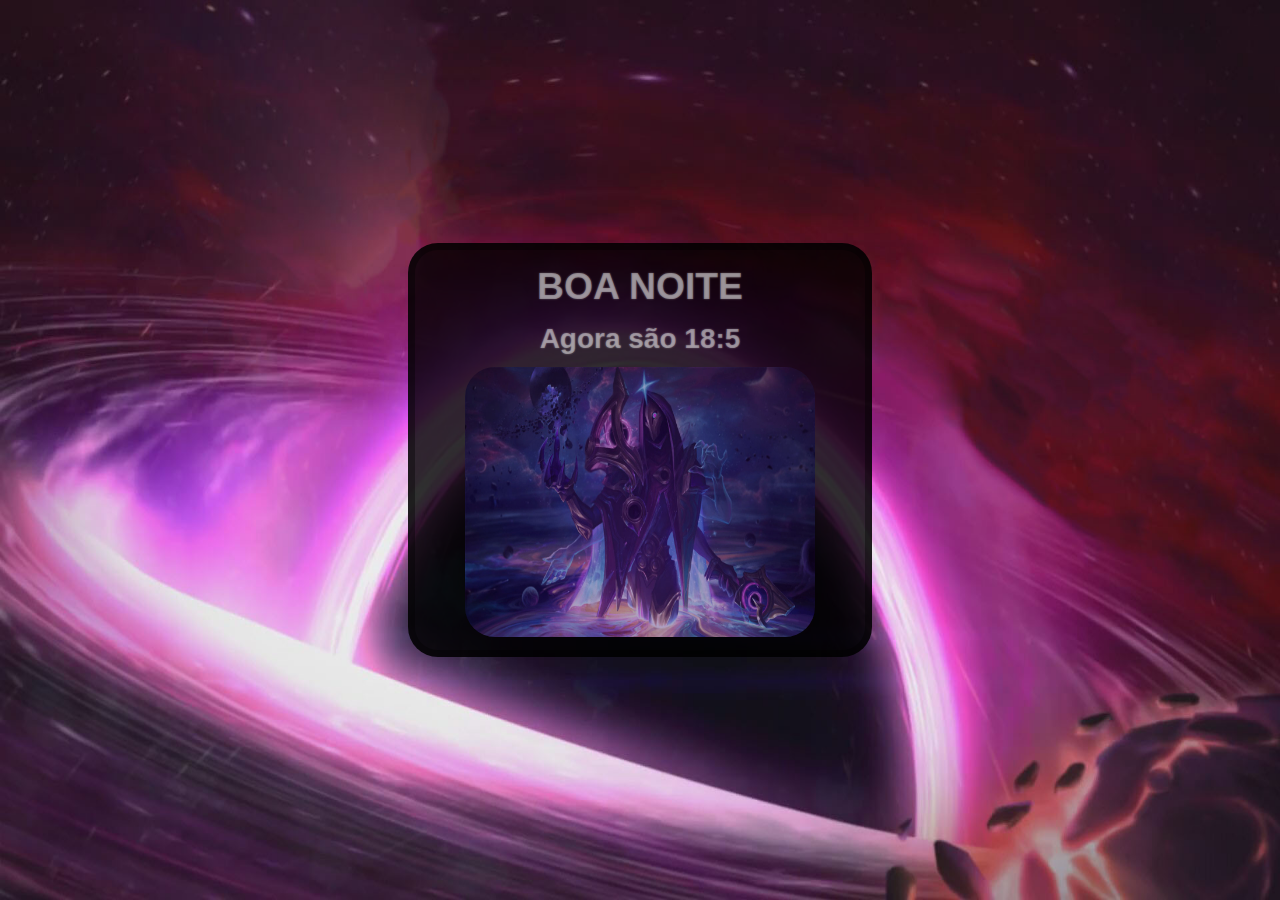
<file: zplaygroundz/change ui by date/index.html>
<!DOCTYPE html>

    <html>

        <head>

            <meta charset="UTF-8">

            <title>Boa</title>

            <link rel="stylesheet" type="text/css" href="style.css">

        </head>

        <body id="body">

            <div class="box" id="box">

            	<h1 id="bom"></h1>

            	<h2 id="hora"></h2>

            	<div id="img"></div>

                <script>
                	
					horaShow = ((new Date()).getHours()) + ":" + (((new Date()).getMinutes()))

					hora = ((new Date().getHours()) + ((new Date().getMinutes())/60))

					if(hora >= 0 && hora < 11){
					    document.getElementById("bom").innerHTML = "BOM DIA"
					    document.getElementById("hora").innerHTML = `Agora são ${horaShow}`

					    img = document.getElementById("img")
					    img.style.backgroundImage = "url(imgs/morn-inner.jpg)"
					    img.style.filter = "grayScale(0%)"
					    img.style.opacity = "0.96"
 
					    body = document.getElementById("body")
					    body.style.backgroundImage = "url(imgs/morn-out.jpg)"

					    box = document.getElementById("box")
					    box.style.background = "rgba(255, 201, 51,.6)"
					    box.style.color = "rgba(90,63,30,.6)"
					    box.style.border = "7px rgba(110,70,20, 0.37) solid"
					}

					if(hora >= 11 && hora < 17.5){
					    document.getElementById("bom").innerHTML = "BOA TARDE"
					    document.getElementById("hora").innerHTML = `Agora são ${horaShow}`

					    img = document.getElementById("img")
					    img.style.backgroundImage = "url(imgs/day-inner.jpg)"
					    img.style.filter = "grayScale(10%)"
					    img.style.opacity = "0.86"
 
					    body = document.getElementById("body")
					    body.style.backgroundImage = "url(imgs/day-out.jpg)"

					    box = document.getElementById("box")
					    box.style.background = "rgba(180,120,40,.6)"
					    box.style.color = "rgba(120,80,30,1)"
					}

					if(hora >= 17.5 && hora < 23.99){
					    document.getElementById("bom").innerHTML = "BOA NOITE"
					    document.getElementById("hora").innerHTML = `Agora são ${horaShow}`

					    img = document.getElementById("img")
					    img.style.backgroundImage = "url(imgs/night-inner.jpg)"
					    img.style.filter = "grayScale(10%)"
					    img.style.opacity = "0.86"
 
					    body = document.getElementById("body")
					    body.style.backgroundImage = "url(imgs/night-out.jpg)"

					    box = document.getElementById("box")
					    box.style.background = "rgba(0,0,0,.8)"
					    box.style.color = "rgba(255,255,255,.36)"
					}
					

                </script>

            </div>

        </body>

    </html>
</file>
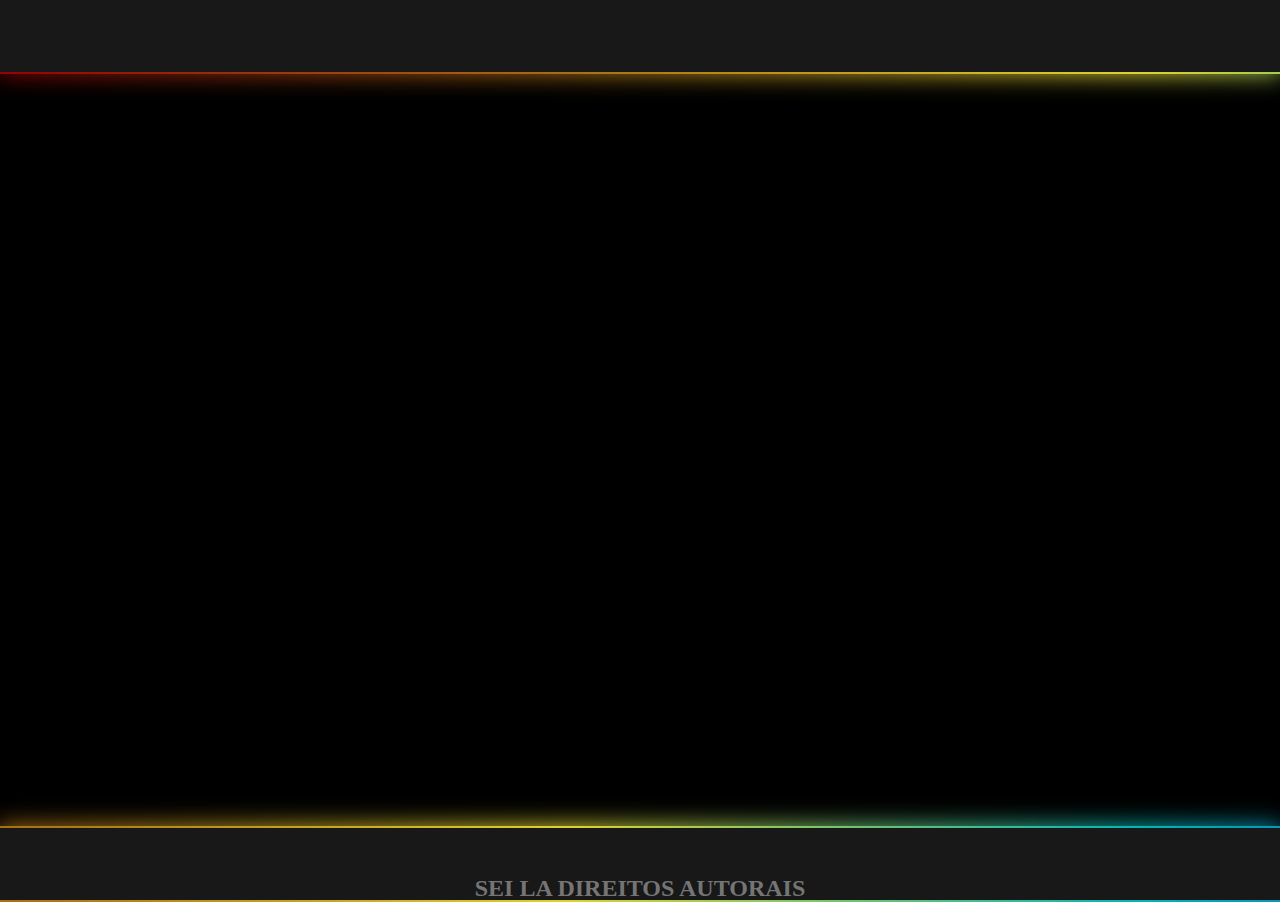
<file: zplaygroundz/Glow Shadow Anim/index.html>
﻿<!DOCTYPE html>
	<html>

		<head>

			<title>teste</title>

			<link rel="stylesheet" type="text/css" href="style.css">
	

		</head>

		<body>

			<div class="header">
				
			</div>

			<div class="footer">
				<h1 class="foot-h1">SEI LA DIREITOS AUTORAIS</h1>
			</div>

		</body>

</html>
</file>
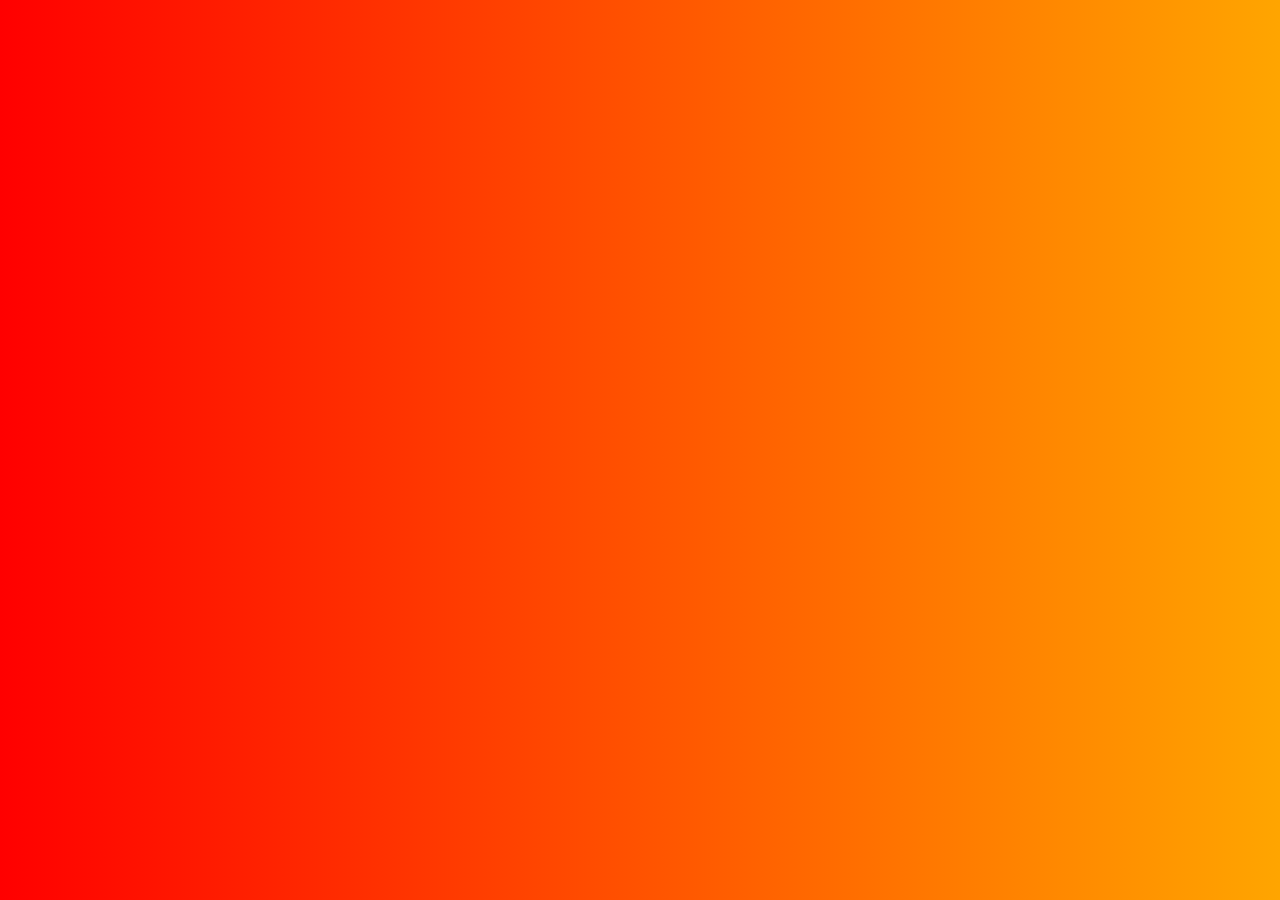
<file: zplaygroundz/Loading bars/index.html>
<!DOCTYPE html>

	<html>

		<head>

			<title>Box Hover Effect</title>

			<link href="https://fonts.googleapis.com/css?family=Wendy+One" rel="stylesheet">

			<link rel="stylesheet" type="text/css" href="style.css">

		</head>

		<body>

			<div class="tudo">

					<div class="box">
					
						<div></div>
						<div></div>
						<div></div>
						<div></div>
						<div></div>
						<div></div>
						<div></div>
						<div></div>

					</div>

				</div>		

			</div>			
		</body>

	</html>
</file>
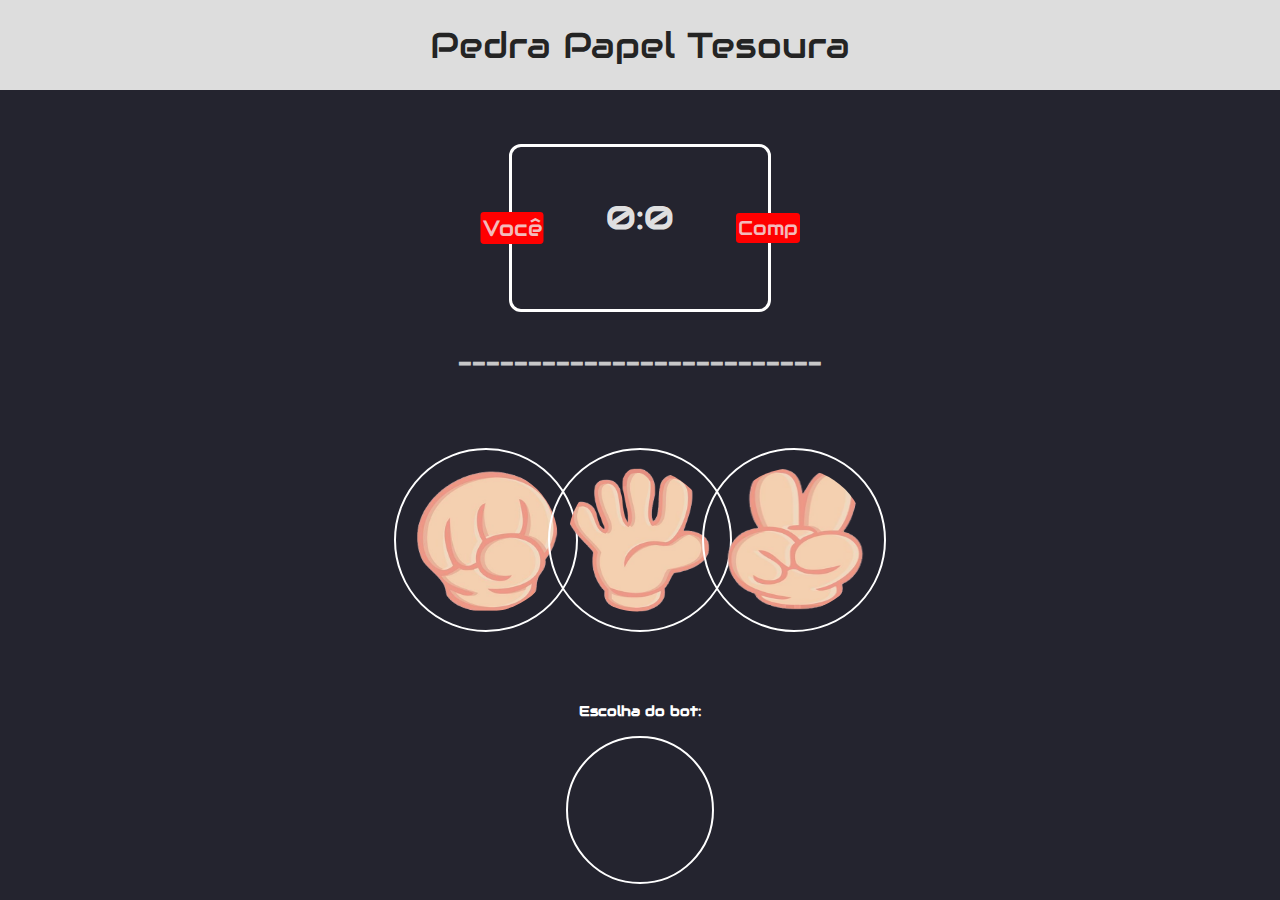
<file: zplaygroundz/Pedra papel tesoura/index.html>
<!DOCTYPE html>
<html>
<head>
	<title>Pedra Papel Tesoura</title>
	<link rel="stylesheet" type="text/css" href="style.css">
	<link href="https://fonts.googleapis.com/css?family=Audiowide&display=swap" rel="stylesheet">
</head>
<body>

	<header>
		Pedra Papel Tesoura
	</header>

	<div class="scoreboard">
		<div class="pessoa-nome">Você</div>
		<div class="comp-nome">Comp</div>

		<h1 id="result-show">0:0</h1>

	</div>

	<h1 id="match-result">--------------------------</h1>

	<div class="escolhas">
		<img class="pedra escolha" src="pedra.png" onclick="pedra()">
		<img class="papel escolha" src="papel.png" onclick="papel()">
		<img class="tesoura escolha" src="tesoura.png" onclick="tesoura()">
	</div>

	<h1 class="escolha-bot-h1">Escolha do bot:</h1>
	<div id="escolha-bot">
		
	</div>

	<script>
		
		botPoint = 0
		playerPoint = 0

		function pedra(){
			botChoice = Math.floor((Math.random() * 9) + 1);
			console.log(botChoice)
			if((botChoice>0) && (botChoice <= 3)){
				botChoose = "pedra"
			}
			if((botChoice>3) && (botChoice <= 6)){
				botChoose = "papel"
			}
			if((botChoice>6) && (botChoice <= 9)){
				botChoose = "tesoura"
			}

			if(botChoose == "tesoura"){
				document.getElementById("match-result").innerHTML = `Pedra ganha de tesoura, você ganhou!`
				document.getElementById("escolha-bot").innerHTML = "<img src='tesoura.png'>"
				playerPoint = playerPoint + 1
			}
			if (botChoose == "papel"){
				document.getElementById("match-result").innerHTML = `Pedra perde para papel, você perdeu!`
				document.getElementById("escolha-bot").innerHTML = "<img src='papel.png'>"
				botPoint = botPoint + 1
			}
			if (botChoose == "pedra"){
				document.getElementById("match-result").innerHTML = `Pedra empata com pedra, empate!`
				document.getElementById("escolha-bot").innerHTML = "<img src='pedra.png'>"
				botPoint = botPoint + 1
				playerPoint = playerPoint + 1
			}
			document.getElementById("result-show").innerHTML = `${playerPoint}:${botPoint}`

			if (botPoint > 4) {
				document.getElementById("match-result").innerHTML = "O jogo acabou! Você Perdeu!"
				botPoint = 0
				playerPoint = 0
			}
			if (playerPoint > 4) {
				document.getElementById("match-result").innerHTML = "O jogo acabou! Você ganhou!"
				botPoint = 0
				playerPoint = 0
			}
			if((botPoint == 4) && (playerPoint == 4)){
				document.getElementById("match-result").innerHTML = "O jogo acabou! Empate!"
				botPoint = 0
				playerPoint = 0
			}
		}




		function papel(){
			botChoice = Math.floor((Math.random() * 9) + 1);
			console.log(botChoice)
			if((botChoice>0) && (botChoice <= 3)){
				botChoose = "pedra"
			}
			if((botChoice>3) && (botChoice <= 6)){
				botChoose = "papel"
			}
			if((botChoice>6) && (botChoice <= 9)){
				botChoose = "tesoura"
			}

			if(botChoose == "tesoura"){
				document.getElementById("match-result").innerHTML = `Tesoura ganha de papel, você perdeu!`
				document.getElementById("escolha-bot").innerHTML = "<img src='tesoura.png'>"
				botPoint = botPoint + 1
			}
			if (botChoose == "papel"){
				document.getElementById("match-result").innerHTML = `Papel empata com papel! Empate!`
				document.getElementById("escolha-bot").innerHTML = "<img src='papel.png'>"
				botPoint = botPoint + 1
				playerPoint = playerPoint + 1
			}
			if (botChoose == "pedra"){
				document.getElementById("match-result").innerHTML = `Papel ganha de perda, você ganhou!`
				document.getElementById("escolha-bot").innerHTML = "<img src='pedra.png'>"
				playerPoint = playerPoint + 1
			}
			document.getElementById("result-show").innerHTML = `${playerPoint}:${botPoint}`

			if (botPoint > 4) {
				document.getElementById("match-result").innerHTML = "O jogo acabou! Você Perdeu!"
				botPoint = 0
				playerPoint = 0
			}
			if (playerPoint > 4) {
				document.getElementById("match-result").innerHTML = "O jogo acabou! Você ganhou!"
				botPoint = 0
				playerPoint = 0
			}
			if((botPoint == 4) && (playerPoint == 4)){
				document.getElementById("match-result").innerHTML = "O jogo acabou! Empate!"
				botPoint = 0
				playerPoint = 0
			}
		}

		function tesoura(){
			botChoice = Math.floor((Math.random() * 9) + 1);
			console.log(botChoice)
			if((botChoice>0) && (botChoice <= 3)){
				botChoose = "pedra"
			}
			if((botChoice>3) && (botChoice <= 6)){
				botChoose = "papel"
			}
			if((botChoice>6) && (botChoice <= 9)){
				botChoose = "tesoura"
			}

			if(botChoose == "tesoura"){
				document.getElementById("match-result").innerHTML = `Tesoura empata com tesoura! Empate!`
				document.getElementById("escolha-bot").innerHTML = "<img src='tesoura.png'>"
				playerPoint = playerPoint + 1
				botPoint = botPoint + 1
			}
			if (botChoose == "papel"){
				document.getElementById("match-result").innerHTML = `Tesoura ganha de papel! Você ganhou!`
				document.getElementById("escolha-bot").innerHTML = "<img src='papel.png'>"
				playerPoint = playerPoint + 1
			}
			if (botChoose == "pedra"){
				document.getElementById("match-result").innerHTML = `Tesoura perde pra pedra! Você perdeu!`
				document.getElementById("escolha-bot").innerHTML = "<img src='pedra.png'>"
				botPoint = botPoint + 1
			}
			document.getElementById("result-show").innerHTML = `${playerPoint}:${botPoint}`

			if (botPoint > 4) {
				document.getElementById("match-result").innerHTML = "O jogo acabou! Você Perdeu!"
				botPoint = 0
				playerPoint = 0
			}
			if (playerPoint > 4) {
				document.getElementById("match-result").innerHTML = "O jogo acabou! Você ganhou!"
				botPoint = 0
				playerPoint = 0
			}
			if((botPoint == 4) && (playerPoint == 4)){
				document.getElementById("match-result").innerHTML = "O jogo acabou! Empate!"
				botPoint = 0
				playerPoint = 0
			}
		}

	</script>

</body>
</html>
</file>
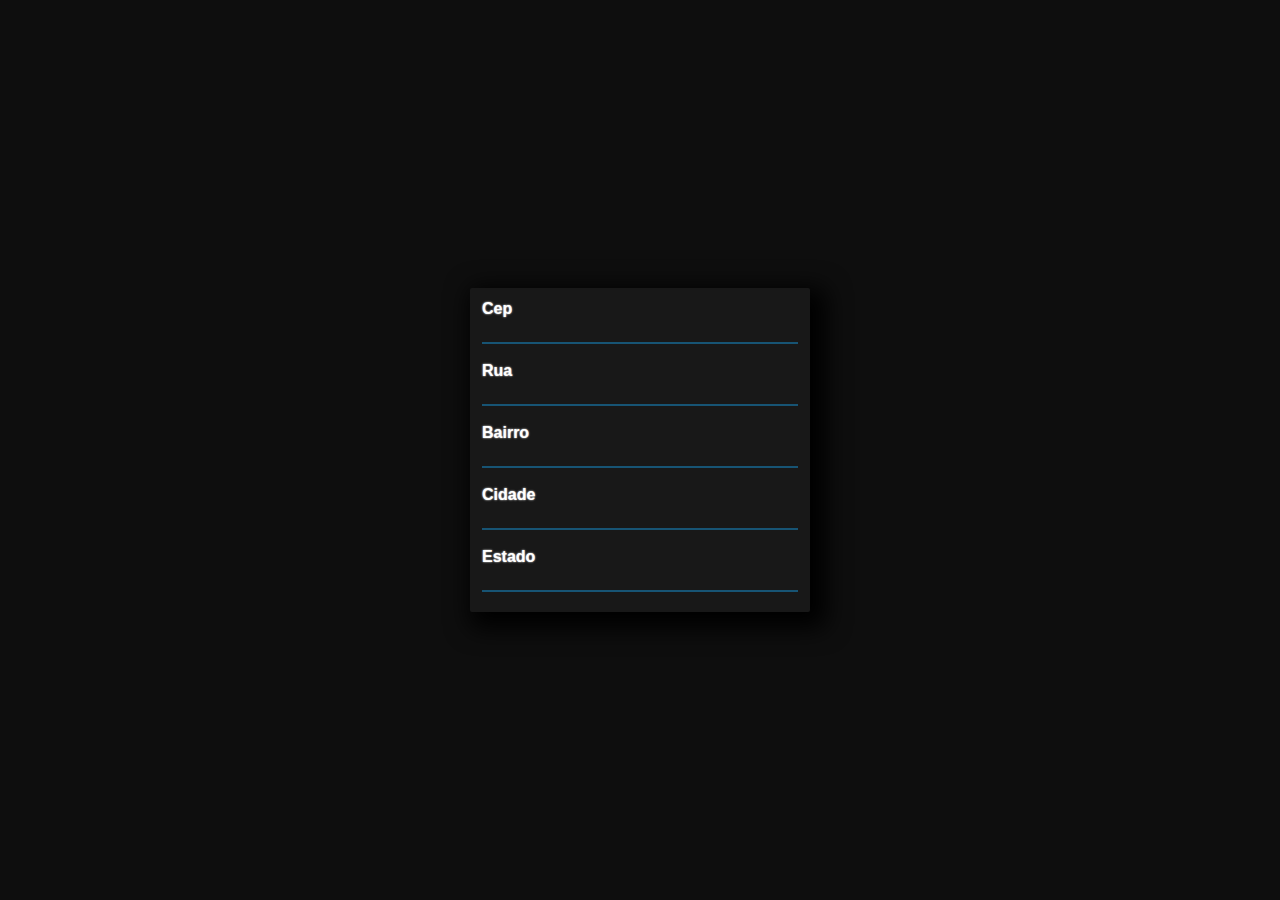
<file: zplaygroundz/zimporantez/cep complete/index.html>
<!DOCTYPE html>
<html>
<head>
	<title>Completacao de CEP</title>
	<link rel="stylesheet" type="text/css" href="style.css">
</head>
<body>

	<form>
		
		<label>Cep</label>    <input autocomplete="off" spellcheck="false" type="text" id="cep" maxlength="8"> <br>
		<label>Rua</label>    <input autocomplete="off" spellcheck="false" type="text" id="rua">    <br>
		<label>Bairro</label> <input autocomplete="off" spellcheck="false" type="text" id="bairro"> <br>
		<label>Cidade</label> <input autocomplete="off" spellcheck="false" type="text" id="cidade"> <br>
		<label>Estado</label> <input autocomplete="off" spellcheck="false" type="text" id="estado"> <br>
		
	</form>

	<script type="text/javascript">
		
		const cepInput = document.querySelector("#cep")
		const rua = document.querySelector("#rua")
		const bairro = document.querySelector("#bairro")
		const cidade = document.querySelector("#cidade")
		const estado = document.querySelector("#estado")
		const form = document.querySelector("form")

		cepInput.onchange = function(event){
			event.preventDefault()

			let cep = cepInput.value
			cep = cep.replace(/\D/g, '')

			cepIsNull = (cep == "")
			?true
			:false

			let url = "https://viacep.com.br/ws/"+ cep +"/json/"


			if(!cepIsNull){

				if(cep.length == 8){

					fetch(url)
					.then(function(response){
						console.log(response)
						if(response.ok == true){
							return response.json()
						}else{
							var error = {erro: true}
							return error;
						}
					})
					.then(function(json){
						if(json.erro == true){
							alert("CEP inválido!")
						}else{
							rua.value = json.logradouro
							bairro.value = json.bairro
							cidade.value = json.localidade
							estado.value = json.uf
						}
					})

				}else{alert("Cep invalido")}
				
			}else{alert("Cep invalido")}

		}


	</script>

</body>
</html>
</file>
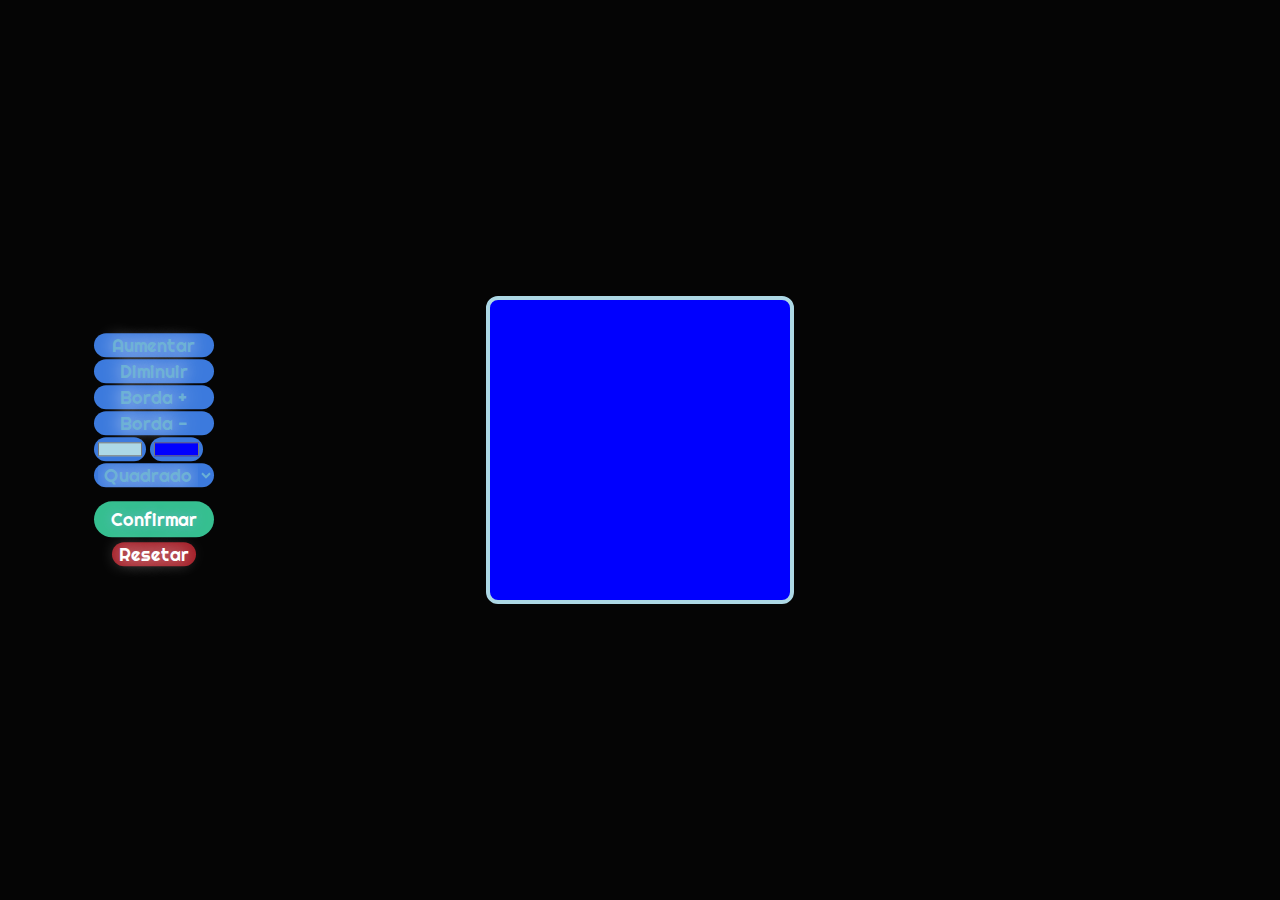
<file: zplaygroundz/zimporantez/Custom Box/index.html>
<!DOCTYPE html>
	<html>
		
		<head>
			
			<title>Box</title>
				
			<link rel="stylesheet" href="style.css">

			<link href="https://fonts.googleapis.com/css?family=Righteous" rel="stylesheet">

			<script>
				document.getElementById("bgCor").value = "blue"
				bordaCor = document.getElementById("bordaCor").value

			</script>
		
		</head>
		
		<body>

			<div id="box"></div>

			<div class="controle">

			<button onmousedown="addSize()" onclick="addSize()">Aumentar</button>
			<button onmousedown="rmSize()" onclick="rmSize()">Diminuir</button>

			<button onmousedown="borderSizeAdd()" onclick="borderSizeAdd()">Borda +</button>
			<button onmousedown="borderSizeRm()" onclick="borderSizeRm()">Borda -</button>

			<div>
				<input type="color" value="#add8e6" id="bordaCor" list="colors">
				<input type="color" value="#0000ff" id="bgCor" list="colors">
			</div>

				<select id="format">
						<option>Quadrado</option>
						<option>Losango</option>
						<option>Circulo</option>
				</select>
			<button onclick="formS();bgCor();borderColor()" id="confirm">Confirmar</button>
			<button onclick="reset()" id="reset">Resetar</button>
			</div>

					<!-- Opções de cores -->
				<datalist id="colors">
				    <option value="#137FB7">
				    <option value="#4DE3EC">
				    <option value="#6020A9">
				    <option value="#DA923C">
				    <option value="#D73C3C">
				</datalist>

			<script>
				div = document.getElementById("box")
				altura = 300
				largura = 300
				borda = 4
				bordaCor = document.getElementById("bordaCor").value

				function addSize(){
					altura += + 12
					largura += + 12
					div.style.height = altura + "px"
					div.style.width = largura + "px"
					console.log(`altura = '${altura}' e largura = '${largura}'`)
				}

				function rmSize(){
					if ((altura<0)&&(largura<0)) {
						altura = 0
						largura = 0
					}else{
						altura += - 12
						largura += - 12
					}
						div.style.height = altura + "px"
						div.style.width = largura + "px"
						console.log(`altura = '${altura}' e largura = '${largura}'`)
				}

				function formS(){

					boxFormat = document.getElementById("format").value

					if (boxFormat == "Circulo") {
						document.getElementById("box").style.borderRadius = "50%"
					}

					if (boxFormat == "Quadrado") {
						document.getElementById("box").style.borderRadius = "12px"
						document.getElementById("box").style.transform = "translate(-50%,-50%) rotate(0deg)"		
					}

					if(boxFormat == "Losango"){
						document.getElementById("box").style.borderRadius = "6px"
						document.getElementById("box").style.transform = "translate(-50%,-50%) rotate(45deg)"	
					}

				}

				function bgCor(){
					backCor = document.getElementById("bgCor").value
					document.getElementById("box").style.background = backCor
				}
				
				function borderSizeAdd(){
					div.style.border = borda + "px solid " + bordaCor
					borda += 4
				}

				function borderSizeRm(){
					if (borda<0) {
						borda = 0
					}else{
						borda -= 4
					}

					div.style.border = borda + "px solid " + bordaCor
				}

				function borderColor(){
					bordaCor = document.getElementById("bordaCor").value
					div.style.border = borda + "px solid " + bordaCor
				}
	
				function reset(){
					div.style.backgroundColor = "blue"
					div.style.border = "4px solid lightblue"
					div.style.transform = "translate(-50%,-50%) rotate(0deg)"
					div.style.height = "300px"
					div.style.width = "300px"
					div.style.borderRadius = "12px"
				}

			</script>

		</body>
		
	</html>
</file>
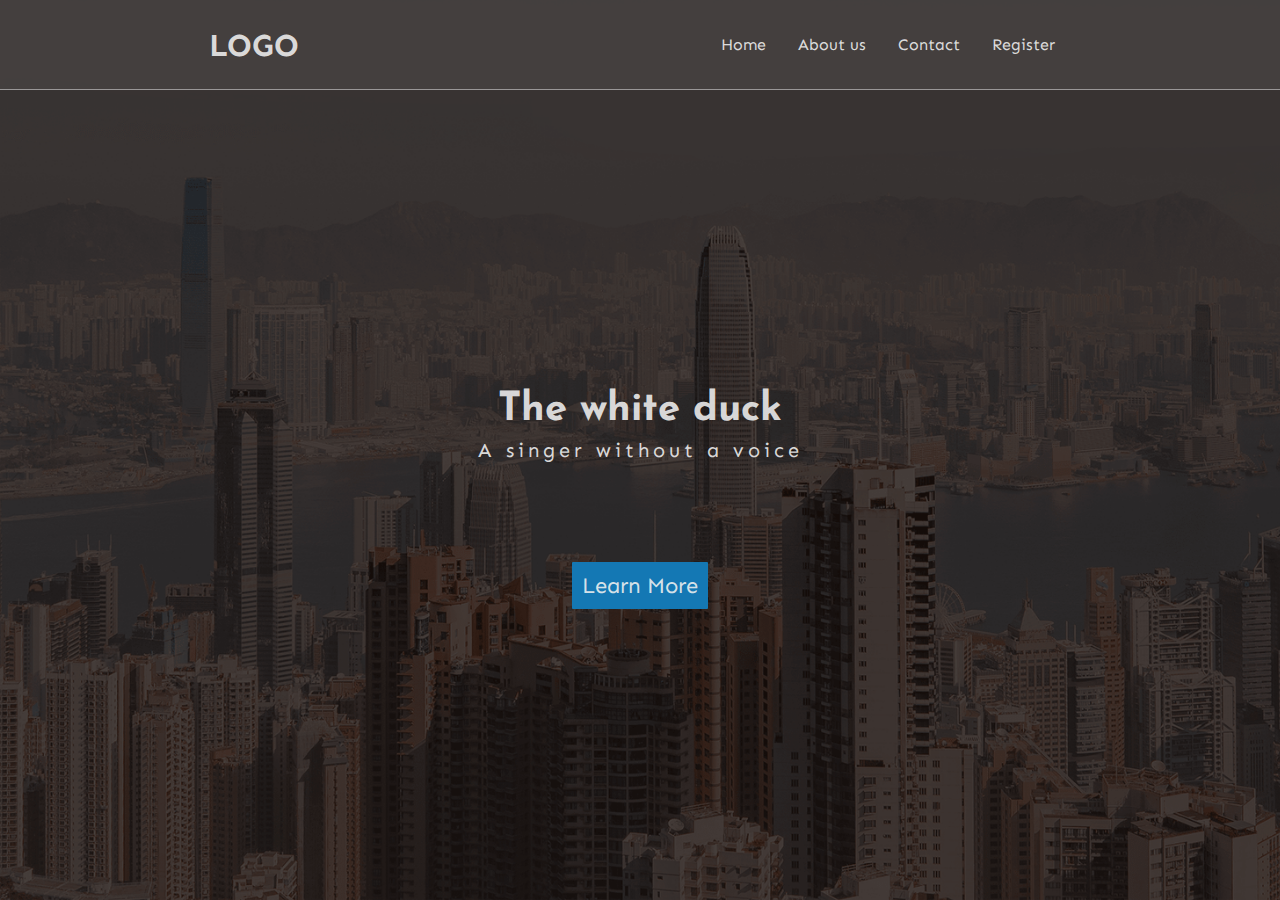
<file: zplaygroundz/zimporantez/Layout bonitao/index.html>
<!DOCTYPE html>
<html>
<head>

	<title>Layout Simples</title>
	<link href="https://fonts.googleapis.com/css?family=Josefin+Sans:700|Sen:400,700&display=swap" rel="stylesheet">
	<link rel="stylesheet" type="text/css" href="style.css">

</head>
<body>

	<div id="container">
		
		<header>
			<div class="logo-box">
				<!-- <img src="imgs/logo.png"> -->
				<h1 class="logo-txt">logo</h1>
			</div>
			<nav>
				<ul>
					<li>Home</li>
					<li>About us</li>
					<li>Contact</li>
					<li>Register</li>
				</ul>
			</nav>
		</header>

		<section>
			
			<h1 class="title">The white duck</h1>
			<p class="subtitle">A singer without a voice</p>
	
			<a href="#">Learn More</a>

		</section>

	</div>

</body>
</html>
</file>
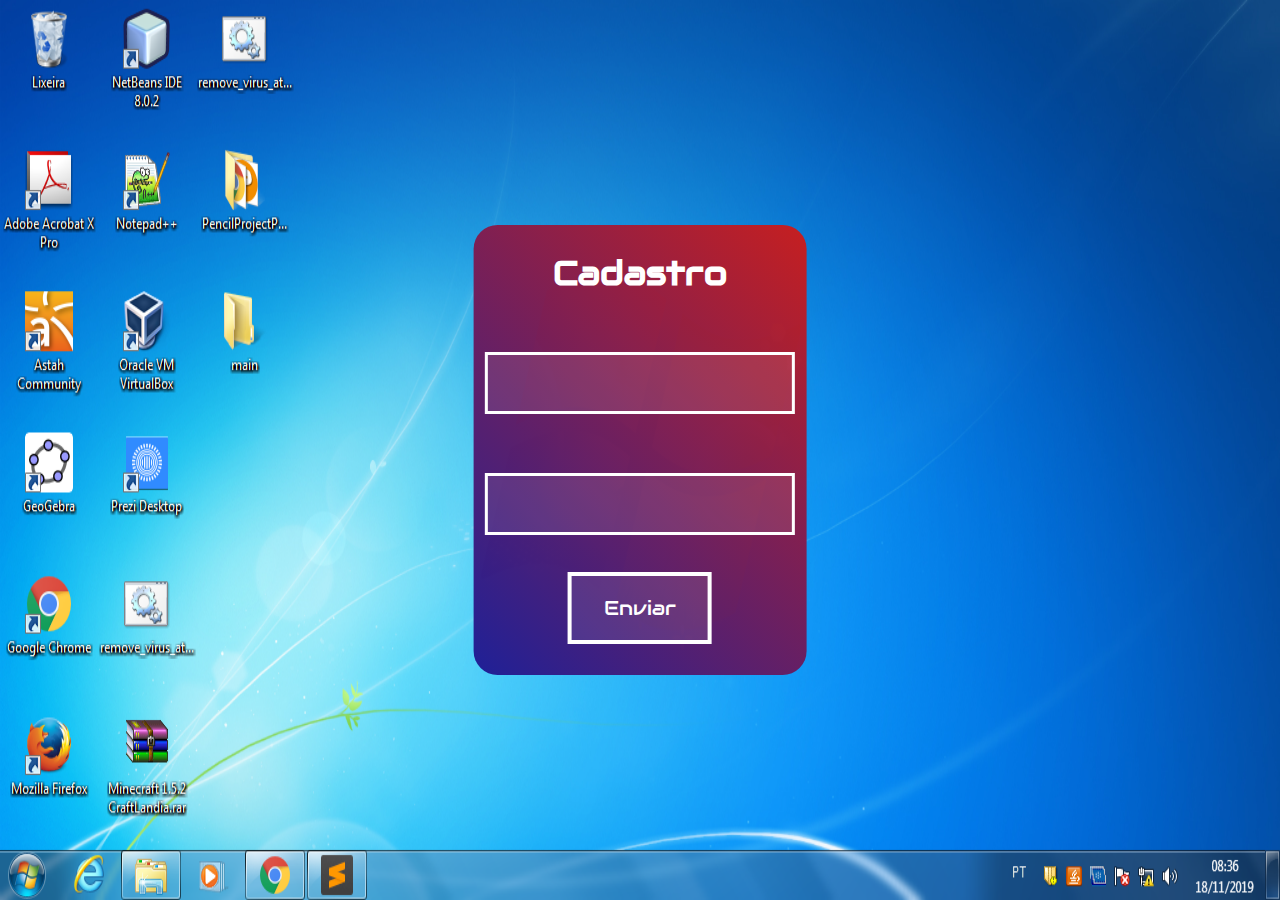
<file: zplaygroundz/zimporantez/Mini proj prototipo/index.html>
<!DOCTYPE html>
<html>
<head>
	<title>Desktop</title>
	<link rel="stylesheet" type="text/css" href="style.css">
	<link href="https://fonts.googleapis.com/css?family=Audiowide&display=swap" rel="stylesheet">
	<link href="https://fonts.googleapis.com/css?family=Alata&display=swap" rel="stylesheet">
	<link href="https://fonts.googleapis.com/css?family=Sulphur+Point&display=swap" rel="stylesheet">
	<meta name="viewport" user-scalable="no">
</head>
<body>

	<div id="register">
		
		<h1>Cadastro</h1>

		<input maxlength="20" minlength="6" type="text" class="common" id="userregist">
		<input maxlength="20" minlength="6" type="password" class="common" id="passregist">

		<button type="submit" class="common" id="submit" onclick="registerComplete()">Enviar</button>

	</div>		


	<div id="login">
		
		<h1>Login</h1>

		<input maxlength="20" minlength="6" type="text" class="common" id="user">
		<input maxlength="20" minlength="6" type="password" class="common" id="pass">

		<button type="submit" class="common" id="submit" onclick="loginComplete()">Enviar</button>

	</div> 

	<div id="tela">

		<nav>
			<ul>
				<li><a onclick="navMain('1')">Home</a></li>
				<li><a onclick="navMain('2')">Empresa</a></li>
				<li><a onclick="navMain('3')">Estoque</a></li>
			</ul>
			<div id="botLine"></div>
			<img src="imgs/close.png" id="winButtons">
		</nav>

		<div id="sections">
			<div id="sect1">
				<h1>Onde nos encontrar?</h1>
				<a target="blank" href="https://www.google.com.br/maps/@-23.5548405,-46.7922853,15z"><img src="imgs/map.png"></a>
			</div>
			<div id="sect2">
				<h1>Sobre nós</h1>
				<p>Lorem ipsum dolor sit amet, consectetur adipisicing elit, sed do eiusmod
				tempor incididunt ut labore et dolore magna aliqua. Ut enim ad minim veniam,
				quis nostrud exercitation ullamco laboris nisi ut aliquip ex ea commodo
				consequat. Duis aute irure dolor in reprehenderit in voluptate velit esse
				cillum dolore eu fugiat nulla pariatur. Excepteur sint occaecat cupidatat non
				proident, sunt in culpa qui officia deserunt mollit anim id est laborum.</p>
			</div>
			<div id="sect3">

				<div class="cats-nav">
					<ul>
						<li onclick="cat('1')">Materiais</li>
						<li onclick="cat('2')">Ferramentas</li>
						<li onclick="cat('3')">Diversos</li>
					</ul>
				</div>

				<div id="categorias">
					<div class="cat1">
						<img class="prod1 produtos-img" src="imgs/materiais/madeira.png">
							<h3 class="prod1-precos precos">Em estoque <br> <span>Madeiras</span></h3>
						<img class="prod2 produtos-img" src="imgs/materiais/telha.png">
							<h3 class="prod2-precos precos">Em estoque <br> <span>Telhas</span></h3>
						<img class="prod3 produtos-img" src="imgs/materiais/pisos.png">
							<h3 class="prod3-precos precos">Em estoque <br> <span>Pisos</span></h3>
						<img class="prod4 produtos-img" src="imgs/materiais/tijolo.png">
							<h3 class="prod4-precos precos">Em estoque <br> <span>Tijolos</span></h3>
						<img class="prod5 produtos-img" src="imgs/materiais/laje.png">
							<h3 class="prod5-precos precos">Em estoque <br> <span>Lajes</span></h3>
						<img class="prod6 produtos-img" src="imgs/materiais/vidro.png">
							<h3 class="prod6-precos precos">Em estoque <br> <span>Vidros</span></h3>
					</div>

					<div class="cat2">
						<img class="prod1 produtos-img" src="imgs/ferramentas/furadeira.png">
							<h3 class="prod1-precos precos">Em estoque <br> <span id="amarelo">Furadeiras</span></h3>
						<img class="prod2 produtos-img" src="imgs/ferramentas/compressor.png">
							<h3 class="prod2-precos precos" id="bugado">Em estoque <br> <span id="amarelo">Compressores</span></h3>
						<img class="prod3 produtos-img" src="imgs/ferramentas/macaco.png">
							<h3 class="prod3-precos precos">Em estoque <br> <span id="amarelo">Macacos</span></h3>
						<img class="prod4 produtos-img" src="imgs/ferramentas/chaves.png">
							<h3 class="prod4-precos precos">Em estoque <br> <span id="amarelo">Chaves</span></h3>
						<img class="prod5 produtos-img" src="imgs/ferramentas/alicates.png">
							<h3 class="prod5-precos precos">Em estoque <br> <span id="amarelo">Alicates</span></h3>
						<img class="prod6 produtos-img" src="imgs/ferramentas/martilo.png">
							<h3 class="prod6-precos precos">Em estoque <br> <span id="amarelo">Martillos</span></h3>
					</div>

					<div class="cat3">
						<img class="prod1 produtos-img" src="imgs/etc/lixas.png">
							<h3 class="prod1-precos precos">Em estoque <br> <span id="vermelho">Lixas</span></h3>
						<img class="prod2 produtos-img" src="imgs/etc/lampadas.png">
							<h3 class="prod2-precos precos">Em estoque <br> <span id="vermelho">Lampadas</span></h3>
						<img class="prod3 produtos-img" src="imgs/etc/cabos.png">
							<h3 class="prod3-precos precos">Em estoque <br> <span id="vermelho">Cabos</span></h3>
						<img class="prod4 produtos-img" src="imgs/etc/fitas.png">
							<h3 class="prod4-precos precos">Em estoque <br> <span id="vermelho">Fitas</span></h3>
						<img class="prod5 produtos-img" src="imgs/etc/torneiras.png">
							<h3 class="prod5-precos precos">Em estoque <br> <span id="vermelho">Torneiras</span></h3>
						<img class="prod6 produtos-img" src="imgs/etc/portas.png">
							<h3 class="prod6-precos precos">Em estoque <br> <span id="vermelho">Portas</span></h3>
					</div>
				</div>

			</div>
		</div>

	</div> 

	<script type="text/javascript">
		
		const sections = document.getElementById("sections")

		function navMain(id){
			if (id == "1") {
				sections.style.left = "150%"
				bottomLine.style.left = "22%"
			}
			if (id == "2") {
				sections.style.left = "50%"
				bottomLine.style.left = "47.9%"
			}
			if (id == "3") {
				sections.style.left = "-50%"
				bottomLine.style.left = "75%"
			}
		}

		const registerDiv = document.getElementById("register")
		const loginDiv = document.getElementById("login")
		const telaDiv = document.getElementById("tela")
		const bottomLine = document.getElementById("botLine")

		var registUser = document.getElementById("userregist")
		var registPass = document.getElementById("passregist")

		var loginUser = document.getElementById("user")
		var loginPass = document.getElementById("pass")

		var usuarioRegist, senhaRegist, usuarioLogin, senhaLogin;

		function registerComplete(){

			usuarioRegist = registUser.value
			senhaRegist = registPass.value

			if(usuarioRegist !== "" && senhaRegist !== ""){
				registerDiv.style.pointerEvents = "none"
				registerDiv.style.width = "12px"
				registerDiv.style.height = "12px"
				registerDiv.style.opacity = "0"

				setTimeout(function(){
					loginDiv.style.opacity = "1"
					loginDiv.style.pointerEvents = "all"
					loginDiv.style.width = "26vw"
					loginDiv.style.height = "50vh"
				},400)

			}else{
				alert("Preencha os dados corretamente!")
			}

		}

		function loginComplete(){

			usuarioLogin = loginUser.value
			senhaLogin = loginPass.value

			if((usuarioLogin == usuarioRegist) && (senhaLogin == senhaRegist)){
				loginDiv.style.opacity = "0"
				loginDiv.style.pointerEvents = "none"
				loginDiv.style.width = "12px"
				loginDiv.style.height = "12px"

				setTimeout(function(){
					telaDiv.style.opacity = "1"
					telaDiv.style.pointerEvents = "all"
					telaDiv.style.width = "46vw"
					telaDiv.style.height = "70vh"
				},400)

			}else{
				alert("Usuário ou senha incorretos!")
			}
		}


		var categorias = document.getElementById("categorias")

		function cat(prod){
			if (prod == "1") {
				categorias.style.left = "150%"
			}
			if (prod == "2") {
				categorias.style.left = "50%"
			}
			if (prod == "3") {
				categorias.style.left = "-50%"
			}
		}


	</script>


</body>
</html>
</file>
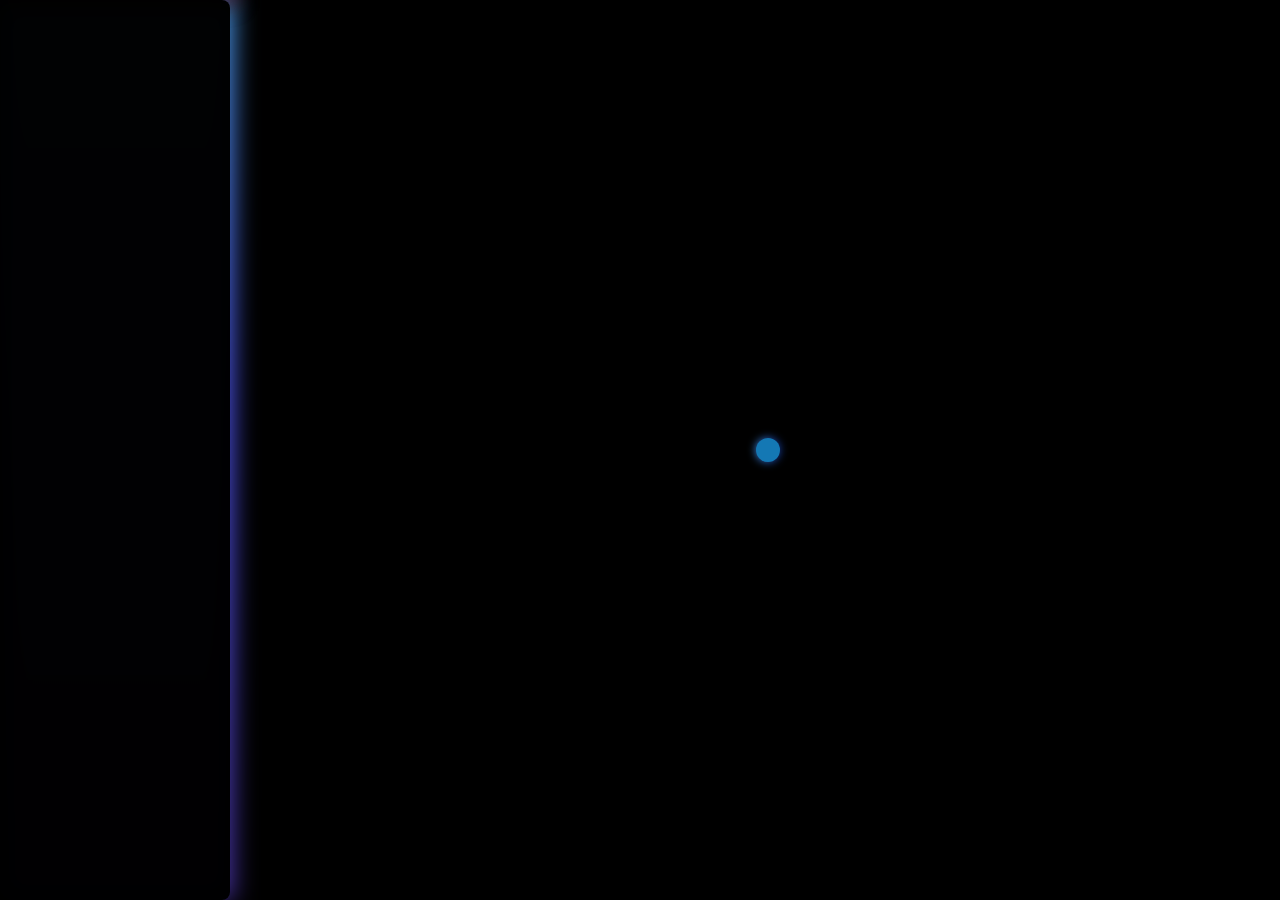
<file: zplaygroundz/zimporantez/sitezao final/index.html>
<!DOCTYPE html>
<html>
<head>
	<title>18.4cm duro</title>
	<link rel="stylesheet" href="style.css">
	<link href="https://fonts.googleapis.com/css?family=Audiowide|Black+Ops+One|Fugaz+One&display=swap" rel="stylesheet">
</head>
<body>

	<nav>
		<img src="imgs/logoazul.png" class="logo">
		<ul class="nav-list">
			<li><a href="#" id="link-home" onclick="navLink('home')">Home</a></li>
			<li><a href="#" id="link-empresa" onclick="navLink('empresa')">Empresa</a></li>
			<li><a href="#" id="link-a" onclick="navLink('a')">BrunoGay</a></li>
		</ul>
	</nav>
	<div class="nav-shadow-effect"></div>
	<div class="nav-shadow-effect2"></div>
	<div class="nav-shadow-effect3"></div>

	<section id="transition1">
		<h1 class="t-child">Main title</h1>
			<p class="t-child">Lorem ipsum dolor sit amet, consectetur adipisicing elit, sed do eiusmod
			tempor incididunt ut labore et dolore magna aliqua. Ut enim ad minim veniam,
			quis nostrud exercitation ullamco laboris nisi ut aliquip ex ea commodo
			consequat. Duis aute irure dolor in reprehenderit in voluptate velit esse
			cillum dolore eu fugiat nulla pariatur. Excepteur sint occaecat cupidatat non
			proident, sunt in culpa qui officia deserunt mollit anim id est laborum. Lorem ipsum dolor sit amet, consectetur adipisicing elit, sed do eiusmod
			tempor incididunt ut labore et dolore magna aliqua. Ut enim ad minim veniam,
			quis nostrud exercitation ullamco laboris nisi ut aliquip ex ea commodo
			consequat. Duis aute irure dolor in reprehenderit in voluptate velit esse
			cillum dolore eu fugiat nulla pariatur. Excepteur sint occaecat cupidatat non
			proident, sunt in culpa qui officia deserunt mollit anim id est laborum. Lorem ipsum dolor sit amet, consectetur adipisicing elit, sed do eiusmod
			tempor incididunt ut labore et dolore magna nisi aliqua. Ut enim ad minim veniam,
			quis nostrud exercitation ullamco laboris ut aliquip ex ea commodo
			consequat.</p>
	</section>
	<div class="t-shadow-effect"></div>

	<section id="transition2">
		<h1 class="t-child">Titulo Dirso</h1>
			<p class="t-child">Imagine aqui um texto muito legal com varias informaçoes que visam ser o mais uteis possiveis para a informação de todos que a leêm, pois isto é um texto que contem muita informacao importante que deve ser relata para ser compreendida e compartilhada com as outras pessoas que se interessam ou nao pelo assunto tratado, que venhamos e convenhamos, é algo bem complexo e dificil de entender, porque bananas e é assim que acontecem as coisas atualmente. Imagine aqui um texto muito legal com varias informaçoes que visam ser o mais uteis possiveis para a informação de todos que a leêm, pois isto é um texto que contem muita informacao importante que deve ser relata para ser compreendida e compartilhada com as outras pessoas que se interessam ou nao pelo assunto tratado, que venhamos e convenhamos, é algo bem complexo e dificil de entender, porque bananas e é assim que acontecem as coisas atualmente.</p>
	</section>
	<div class="t-shadow-effect2"></div>

	<section id="transition3">
		<h1 class="t-child">Titulo Kuliko</h1>
			<p class="t-child">Ae bombom vem aqui bater na mesa vem bombom *risos*. Ai ai Mas eae bombó te vi la na avenida brasil tava tomando só os querosene em *risos*, voce é louco em bombó, vem aqui bater na mesa vem bombo. Ae bombom vem aqui bater na mesa vem bombom. Ai ai Mas eae bombó te vi la na avenida brasil tava tomando só os querosene em *risos*, voce é louco em bombó, vem aqui bater na mesa vem bombo. Ae bombom vem aqui bater na mesa vem bombom. Ai ai Mas eae bombó te vi la na avenida brasil tava tomando só os querosene em, voce é louco em bombó, vem aqui bater na mesa vem bombo. Ae bombom vem aqui bater na mesa vem bombom. Ai ai Mas eae bombó te vi la na avenida brasil tava tomando só os querosene em, voce é louco em bombó, vem aqui bater na mesa vem bombo. Ae bombom vem aqui bater na mesa vem bombom. Ai ai Mas eae bombó te vi la na avenida brasil tava tomando só os querosene em, voce é louco em bombó, vem aqui bater na mesa vem bombo.</p>
	</section>
	<div class="t-shadow-effect3"></div>

	<script>

				//Nav var
			nav = document.getElementsByTagName("nav")[0]
			navShadow = document.getElementsByClassName("nav-shadow-effect")[0]
			navShadow2 = document.getElementsByClassName("nav-shadow-effect2")[0]
			navShadow3 = document.getElementsByClassName("nav-shadow-effect3")[0]
			nav.style.top = navShadow.style.top = navShadow2.style.top = navShadow3.style.top = "-100vh"

				//Nav lista
			navList = document.getElementsByClassName("nav-list")[0]
			navList.style.left = "-40vw"

				//Nav Links
			homeLink = document.getElementById("link-home")
			empresaLink = document.getElementById("link-empresa")
			aLink = document.getElementById("link-a")
			homeLink.style.color = "#242424"
			homeLink.style.textShadow = "0 0 0px transparent"
			homeLink.style.pointerEvents = "none"

				//Logo
			logo = document.getElementsByClassName("logo")[0]
			//logo.style.transform = "scale(0)"
			logo.style.opacity = 0

				//Section
			sec = document.getElementById("transition1")
			sec2 = document.getElementById("transition2")
			sec3 = document.getElementById("transition3")
			secShadow = document.getElementsByClassName("t-shadow-effect")[0]
			sec2Shadow = document.getElementsByClassName("t-shadow-effect2")[0]
			sec3Shadow = document.getElementsByClassName("t-shadow-effect3")[0]
			sec.style.left = secShadow.style.left = sec2.style.left = sec2Shadow.style.left = sec3.style.left = sec3Shadow.style.left = "150vw"
			sec.style.height = sec.style.width = sec2.style.width = sec2.style.height = sec3.style.height = sec3.style.width = secShadow.style.width = secShadow.style.height = sec2Shadow.style.width = sec2Shadow.style.height = sec3Shadow.style.height = sec3Shadow.style.width = "24px"

				//Section titulo e paragrafo
			secChilds = [document.getElementsByClassName("t-child")[0],document.getElementsByClassName("t-child")[1],document.getElementsByClassName("t-child")[2],document.getElementsByClassName("t-child")[3],document.getElementsByClassName("t-child")[4],document.getElementsByClassName("t-child")[5]]
			secChilds[0].style.opacity = "0"
			secChilds[1].style.opacity = "0"

			id = "home"
			hoverID = "home"

				//Trocar hoverID ao clicar nos links
			homeLink.addEventListener("click", hoverIDtoHome)
			empresaLink.addEventListener("click", hoverIDtoEmpresa)
			aLink.addEventListener("click", hoverIDtoA)
			function hoverIDtoHome(){
				hoverID = "home"
			}
			function hoverIDtoEmpresa(){
				hoverID = "empresa"
			}
			function hoverIDtoA(){
				hoverID = "a"
			}

			setInterval(function(){

				//Mudar borda ao passar mouse
			if(hoverID == "home"){	
			empresaLink.onmouseenter = function() {
					empresaLink.style.borderTop = "3px solid rgba(52,100,150,.8)"
					empresaLink.style.borderBottom = "3px solid rgba(52,100,150,.8)"
				}
			aLink.onmouseenter = function() {
				aLink.style.borderTop = "3px solid rgba(52,100,150,.8)"
				aLink.style.borderBottom = "3px solid rgba(52,100,150,.8)"
				}
			}

			if (hoverID == "empresa") {
			homeLink.onmouseenter = function() {
					homeLink.style.borderTop = "3px solid red"
					homeLink.style.borderBottom = "3px solid red"
				}
			aLink.onmouseenter = function() {
				aLink.style.borderTop = "3px solid red"
				aLink.style.borderBottom = "3px solid red"
				}
			}

			if (hoverID == "a") {
			homeLink.onmouseenter = function() {
					homeLink.style.borderTop = "3px solid rgba(60,12,120,.9)"
					homeLink.style.borderBottom = "3px solid rgba(60,12,120,.9)"
				}
			empresaLink.onmouseenter = function() {
				empresaLink.style.borderTop = "3px solid rgba(60,12,120,.9)"
				empresaLink.style.borderBottom = "3px solid rgba(60,12,120,.9)"
				}
			}

				//Tirar borda ao sair mouse
			homeLink.onmouseleave = function() {
				homeLink.style.borderBottom = "3px solid transparent"
				homeLink.style.borderTop = "3px solid transparent"
			}
			empresaLink.onmouseleave = function() {
				empresaLink.style.borderBottom = "3px solid transparent"
				empresaLink.style.borderTop = "3px solid transparent"
			}
			aLink.onmouseleave = function() {
				aLink.style.borderBottom = "3px solid transparent"
				aLink.style.borderTop = "3px solid transparent"
			}	

			},2)

		window.onload = function (){
				//Efeito Section 
			setTimeout(function(){
				sec.style.left = secShadow.style.left = "60%"
			},300)
			setTimeout(function(){
				sec.style.height = "92vh"
				secShadow.style.height = "92.4vh"
			},700)
			setTimeout(function (){
				sec.style.width = "72vw"
				secShadow.style.width = "72.4vw"
				sec.style.borderRadius = "4px"
			},1100)
			setTimeout(function(){
				secChilds[0].style.opacity = "1"
				secChilds[1].style.opacity = "1"
			},1600)
			
			//--------------------------

				//Efeito Nav
			setTimeout(function (){
				nav.style.top = navShadow.style.top = "0"
			},300)
				//Links
			setTimeout(function (){
				navList.style.left = "50%"
			},1100)
				//Logo
			setTimeout(function (){
				//logo.style.transform = "scale(0.9)"
				logo.style.opacity = 1
			},1550)
		}


		//-------------------------------------------------------------------



		function navLink(id){

			if (id == "home") {

					//Mudar formato do sec na transicao
				sec.style.borderRadius = "24px"

					//Trocar efeito de sombra do nav
				navShadow2.style.top = navShadow3.style.top = "-100vh"
				navShadow.style.top = "0"

					//Trocar Logo
				setTimeout(function(){
					logo.style.transition = ".3s"
					logo.style.opacity = "0"
					setTimeout(function(){
						logo.src = "imgs/logoazul.png"
						logo.style.opacity = "1"
					},950)
				},100)

					//Remover o texto
				secChilds[0].style.opacity = "0"
				secChilds[1].style.opacity = "0"
				
					//Desabilitar links durante a transicao	
				homeLink.style.pointerEvents = "none"
				empresaLink.style.pointerEvents = "none"
				aLink.style.pointerEvents = "none"

					//Mudar cor do link atual
				empresaLink.style.color = "rgba(12,100,150,.8)"
				homeLink.style.color = "#242424"
				homeLink.style.textShadow = "0 0 0px transparent"
				empresaLink.style.textShadow = "0 0 6px rgba(52,100,150,.8)"
				aLink.style.color = "rgba(12,100,150,.8)"
				aLink.style.textShadow = "0 0 6px rgba(52,100,150,.8)"


					//Retirar outras sections
				sec2.style.left = sec3.style.left = sec2Shadow.style.left = sec3Shadow.style.left = "150vw"

				setTimeout(function(){
					sec.style.left = "60%"
					secShadow.style.left = "60%"
				},300)

				setTimeout(function(){
					sec.style.height = "92vh"
					secShadow.style.height = "92.4vh"
				},900)

				setTimeout(function (){
					sec.style.width = "72vw"
					sec.style.borderRadius = "4px"
					secShadow.style.width = "72.4vw"
					secShadow.style.borderRadius = "4px"
				},1400)

				setTimeout(function(){
					if (secChilds[0].style.opacity == "0" || secChilds[1].style.opacity == "0") {
					secChilds[0].style.opacity = "1"
					secChilds[1].style.opacity = "1"
					}
					homeLink.style.pointerEvents = "none"
					empresaLink.style.pointerEvents = ""
					aLink.style.pointerEvents = ""
				},1800)

				setTimeout(function(){
					sec2.style.width = sec2.style.height = sec2Shadow.style.width = sec2Shadow.style.height = sec3.style.width = sec3.style.height = sec3Shadow.style.width = sec3Shadow.style.height = "24px"
				},400)
			}


			//-------------------------------------------------------------------



			if (id == "empresa") {

					//Mudar formato do sec na transicao
				sec2.style.borderRadius = "24px"

					//Trocar efeito de sombra
				navShadow.style.top = navShadow3.style.top = "-100vh"
				navShadow2.style.top = "0"

					//Trocar Logo
				setTimeout(function(){
					logo.style.transition = ".3s"
					logo.style.opacity = "0"
					setTimeout(function(){
						logo.src = "imgs/logovermelha.png"
						logo.style.opacity = "1"
					},950)
				},100)

					//Remover texto
				secChilds[2].style.opacity = "0"
				secChilds[3].style.opacity = "0"
					
					//Desabilitar links durante a transição
				homeLink.style.pointerEvents = "none"
				empresaLink.style.pointerEvents = "none"
				aLink.style.pointerEvents = "none"

					//Mudar a cor da page atual
				homeLink.style.color = "rgba(212,12,12,.8)"
				homeLink.style.textShadow = "0 0 6px rgba(212,12,12,.8)"
				empresaLink.style.color = "#242424"
				empresaLink.style.textShadow = "0 0 0px transparent"
				aLink.style.color = "rgba(212,12,12,.8)"
				aLink.style.textShadow = "0 0 6px rgba(212,12,12,.8)"
				linkEmpresA = document.getElementById("link-empresa")
				
					//Retirar outras sections
				sec.style.left = secShadow.style.left = sec3.style.left = sec3Shadow.style.left = "150vw"


				setTimeout(function(){
					sec2.style.left = "60%"
					sec2Shadow.style.left = "60%"
				},300)

				setTimeout(function(){
					sec2.style.height = "92vh"
					sec2Shadow.style.height = "92.4vh"
				},900)

				setTimeout(function (){
					sec2.style.width = "72vw"
					sec2.style.borderRadius = "4px"
					sec2Shadow.style.width = "72.4vw"
					sec2Shadow.style.borderRadius = "4px"
				},1400)

				setTimeout(function(){
					if (secChilds[2].style.opacity == "0" || secChilds[3].style.opacity == "0") {
					secChilds[2].style.opacity = "1"
					secChilds[3].style.opacity = "1"
					}
					homeLink.style.pointerEvents = ""
					empresaLink.style.pointerEvents = "none"
					aLink.style.pointerEvents = ""
				},1800)

				setTimeout(function(){
					sec.style.width = sec.style.height = secShadow.style.width = secShadow.style.height = sec3.style.width = sec3.style.height = sec3Shadow.style.width = sec3Shadow.style.height = "24px"
				},400)
			}


			//-------------------------------------------------------------------



			if (id == "a") {
					//Mudar formato do sec na transicao
				sec3.style.borderRadius = "24px"

					//Trocar efeito de sombra
				navShadow.style.top = navShadow2.style.top = "-100vh"
				navShadow3.style.top = "0"

					//Trocar Logo
				setTimeout(function(){
					logo.style.transition = ".3s"
					logo.style.opacity = "0"
					setTimeout(function(){
						logo.src = "imgs/logoroxa.png"
						logo.style.opacity = "1"
					},950)
				},100)

					//Remover texto
				secChilds[4].style.opacity = "0"
				secChilds[5].style.opacity = "0"
					
					//Desabilitar link durante a trasicão
				homeLink.style.pointerEvents = "none"
				empresaLink.style.pointerEvents = "none"
				aLink.style.pointerEvents = "none"

					//Trocar cor da page atual
				homeLink.style.color = "rgba(90,12,140,.9)"
				homeLink.style.textShadow = "0 0 6px rgba(90,12,140,.9)"
				empresaLink.style.color = "rgba(90,12,140,.9)"
				empresaLink.style.textShadow = "0 0 6px rgba(90,12,140,.9)"
				aLink.style.color = "#242424"
				aLink.style.textShadow = "0 0 0px transparent"

					//Retirar outras sections
				sec.style.left = secShadow.style.left = sec2.style.left = sec2Shadow.style.left = "150vw"

				setTimeout(function(){
					sec3.style.left = "60%"
					sec3Shadow.style.left = "60%"
				},300)

				setTimeout(function(){
					sec3.style.height = "92vh"
					sec3Shadow.style.height = "92.4vh"
				},900)

				setTimeout(function (){
					sec3.style.width = "72vw"
					sec3.style.borderRadius = "4px"
					sec3Shadow.style.width = "72.4vw"
					sec3Shadow.style.borderRadius = "4px"
				},1400)

				setTimeout(function(){
					if (secChilds[4].style.opacity == "0" || secChilds[5].style.opacity == "0") {
					secChilds[4].style.opacity = "1"
					secChilds[5].style.opacity = "1"
					}
					homeLink.style.pointerEvents = ""
					empresaLink.style.pointerEvents = ""
					aLink.style.pointerEvents = "none"
				},1800)

				setTimeout(function(){
					sec.style.width = sec.style.height = secShadow.style.width = secShadow.style.height = sec2.style.width = sec2.style.height = sec2Shadow.style.width = sec2Shadow.style.height= "24px"
				},400)
			}
		}

	</script>

</body>
</html>
</file>
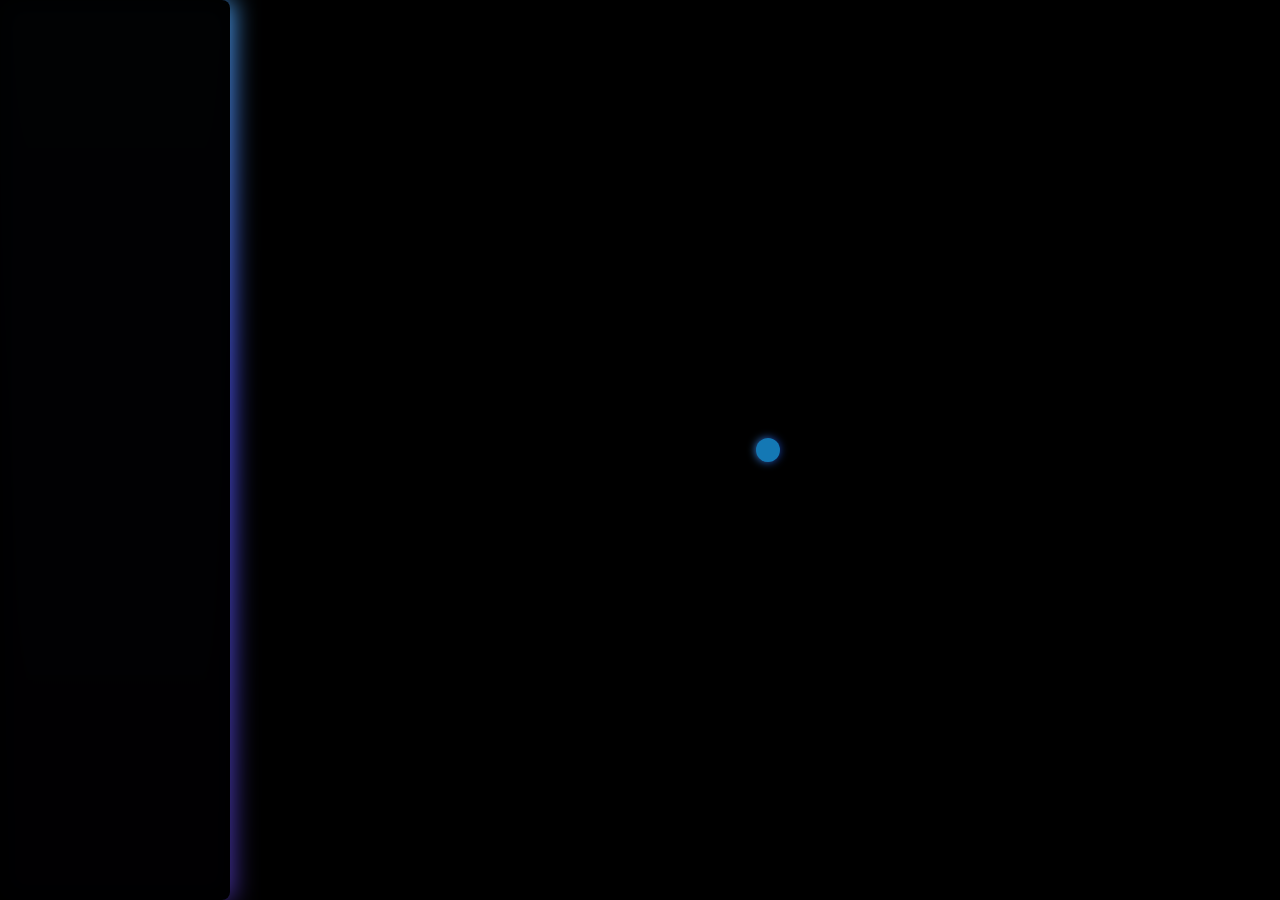
<file: zplaygroundz/zimporantez/sitezao/index.html>
<!DOCTYPE html>
<html>
<head>
	<title>Template animado lindo</title>
	<link rel="stylesheet" href="style.css">
	<link href="https://fonts.googleapis.com/css?family=Audiowide|Black+Ops+One|Fugaz+One&display=swap" rel="stylesheet">
</head>
<body>

	<nav>
		<img src="imgs/logoazul.png" class="logo">
		<ul class="nav-list">
			<li><a href="#" id="link-home" onclick="linkHome()">Home</a></li>
			<li><a href="#" id="link-empresa" onclick="linkEmpresa()">Empresa</a></li>
			<li><a href="#" id="link-a" onclick="linkA()">BrunoGay</a></li>
		</ul>
	</nav>
	<div class="nav-shadow-effect"></div>

	<section id="transition1">
		<h1 class="t-child">Main title</h1>
			<p class="t-child">Lorem ipsum dolor sit amet, consectetur adipisicing elit, sed do eiusmod
			tempor incididunt ut labore et dolore magna aliqua. Ut enim ad minim veniam,
			quis nostrud exercitation ullamco laboris nisi ut aliquip ex ea commodo
			consequat. Duis aute irure dolor in reprehenderit in voluptate velit esse
			cillum dolore eu fugiat nulla pariatur. Excepteur sint occaecat cupidatat non
			proident, sunt in culpa qui officia deserunt mollit anim id est laborum. Lorem ipsum dolor sit amet, consectetur adipisicing elit, sed do eiusmod
			tempor incididunt ut labore et dolore magna aliqua. Ut enim ad minim veniam,
			quis nostrud exercitation ullamco laboris nisi ut aliquip ex ea commodo
			consequat. Duis aute irure dolor in reprehenderit in voluptate velit esse
			cillum dolore eu fugiat nulla pariatur. Excepteur sint occaecat cupidatat non
			proident, sunt in culpa qui officia deserunt mollit anim id est laborum. Lorem ipsum dolor sit amet, consectetur adipisicing elit, sed do eiusmod
			tempor incididunt ut labore et dolore magna nisi aliqua. Ut enim ad minim veniam,
			quis nostrud exercitation ullamco laboris ut aliquip ex ea commodo
			consequat.</p>
	</section>
	<div class="t-shadow-effect"></div>

	<section id="transition2">
		<h1 class="t-child">Titulo Dirso</h1>
			<p class="t-child">Imagine aqui um texto muito legal com varias informaçoes que visam ser o mais uteis possiveis para a informação de todos que a leêm, pois isto é um texto que contem muita informacao importante que deve ser relata para ser compreendida e compartilhada com as outras pessoas que se interessam ou nao pelo assunto tratado, que venhamos e convenhamos, é algo bem complexo e dificil de entender, porque bananas e é assim que acontecem as coisas atualmente. Imagine aqui um texto muito legal com varias informaçoes que visam ser o mais uteis possiveis para a informação de todos que a leêm, pois isto é um texto que contem muita informacao importante que deve ser relata para ser compreendida e compartilhada com as outras pessoas que se interessam ou nao pelo assunto tratado, que venhamos e convenhamos, é algo bem complexo e dificil de entender, porque bananas e é assim que acontecem as coisas atualmente.</p>
	</section>

	<section id="transition3">
		<h1 class="t-child">Titulo Kiluko</h1>
			<p class="t-child">Ae bombom vem aqui bater na mesa vem bombom *risos*. Ai ai Mas eae bombó te vi la na avenida brasil tava tomando só os querosene em *risos*, voce é louco em bombó, vem aqui bater na mesa vem bombo. Ae bombom vem aqui bater na mesa vem bombom. Ai ai Mas eae bombó te vi la na avenida brasil tava tomando só os querosene em *risos*, voce é louco em bombó, vem aqui bater na mesa vem bombo. Ae bombom vem aqui bater na mesa vem bombom. Ai ai Mas eae bombó te vi la na avenida brasil tava tomando só os querosene em, voce é louco em bombó, vem aqui bater na mesa vem bombo. Ae bombom vem aqui bater na mesa vem bombom. Ai ai Mas eae bombó te vi la na avenida brasil tava tomando só os querosene em, voce é louco em bombó, vem aqui bater na mesa vem bombo. Ae bombom vem aqui bater na mesa vem bombom. Ai ai Mas eae bombó te vi la na avenida brasil tava tomando só os querosene em, voce é louco em bombó, vem aqui bater na mesa vem bombo.</p>
	</section>

	<script>

				//Nav var
			nav = document.getElementsByTagName("nav")[0]
			navShadow = document.getElementsByClassName("nav-shadow-effect")[0]
			nav.style.top = navShadow.style.top = "-100vh"

				//Nav lista
			navList = document.getElementsByClassName("nav-list")[0]
			navList.style.left = "-40vw"

				//Nav Links
			homeLink = document.getElementById("link-home")
			empresaLink = document.getElementById("link-empresa")
			aLink = document.getElementById("link-a")
			homeLink.style.color = "#242424"
			homeLink.style.textShadow = "0 0 0px transparent"
			homeLink.style.pointerEvents = "none"

				//Logo
			logo = document.getElementsByClassName("logo")[0]
			//logo.style.transform = "scale(0)"
			logo.style.opacity = 0

				//Section
			sec = document.getElementById("transition1")
			sec2 = document.getElementById("transition2")
			sec3 = document.getElementById("transition3")
			secShadow = document.getElementsByClassName("t-shadow-effect")[0]
			sec.style.left = secShadow.style.left = sec2.style.left = sec3.style.left = "150vw"
			sec.style.height = sec.style.width = sec2.style.width = sec2.style.height = sec3.style.height = sec3.style.width = secShadow.style.width = secShadow.style.height = "24px"

				//Section titulo e paragrafo
			secChilds = [document.getElementsByClassName("t-child")[0],document.getElementsByClassName("t-child")[1],document.getElementsByClassName("t-child")[2],document.getElementsByClassName("t-child")[3],document.getElementsByClassName("t-child")[4],document.getElementsByClassName("t-child")[5]]
			secChilds[0].style.opacity = "0"
			secChilds[1].style.opacity = "0"


			pageAtual = "home"

		window.onload = function (){
				//Efeito Section 
			setTimeout(function(){
				sec.style.left = secShadow.style.left = "60%"
			},300)
			setTimeout(function(){
				sec.style.height = "80vh"
				secShadow.style.height = "81vh"
			},700)
			setTimeout(function (){
				sec.style.width = "70vw"
				secShadow.style.width = "70.4vw"
			},1100)
			setTimeout(function(){
				secChilds[0].style.opacity = "1"
				secChilds[1].style.opacity = "1"
			},1600)
			
			//--------------------------

				//Efeito Nav
			setTimeout(function (){
				nav.style.top = navShadow.style.top = "0"
			},300)
				//Links
			setTimeout(function (){
				navList.style.left = "50%"
			},1100)
				//Logo
			setTimeout(function (){
				//logo.style.transform = "scale(0.9)"
				logo.style.opacity = 1
			},1550)
		}



		function linkEmpresa(){

			if (pageAtual != "empresa") {
				secShadow.style.width = secShadow.style.height = "24px"
				secChilds[2].style.opacity = "0"
				secChilds[3].style.opacity = "0"
			}
			aLink.style.pointerEvents = "none"
			homeLink.style.pointerEvents = "none"
			empresaLink.style.pointerEvents = "none"

			empresaLink.style.color = "#242424"
			empresaLink.style.textShadow = "0 0 0px transparent"
			homeLink.style.color = "rgba(12,100,150,.8)"
			homeLink.style.textShadow = "0 0 6px rgba(52,100,150,.8)"
			aLink.style.color = "rgba(12,100,150,.8)"
			aLink.style.textShadow = "0 0 6px rgba(52,100,150,.8)"
			
				//Efeito Section 

				setTimeout(function(){
					sec.style.left = secShadow.style.left = sec3.style.left = "150vw"
				},300)
				setTimeout(function(){
					sec2.style.left = "60%"
				},450)
				setTimeout(function(){
					sec2.style.height = "80vh"
					secShadow.style.height = "81vh"
				},900)
				setTimeout(function (){
					sec2.style.width = "70vw"
					secShadow.style.width = "70.4vw"
				},1400)
				setTimeout(function(){
					if (secChilds[2].style.opacity == "0" || secChilds[3].style.opacity == "0") {
					secChilds[2].style.opacity = "1"
					secChilds[3].style.opacity = "1"
					sec3.style.width = sec3.style.height = "24px"
					}
					aLink.style.pointerEvents = ""
					homeLink.style.pointerEvents = ""
				},1800)
			
			pageAtual = "empresa"
		}

		function linkHome(){
			if (pageAtual != "home") {
				sec.style.height = sec.style.width = secShadow.style.width = secShadow.style.height = "24px"
				secChilds[0].style.opacity = "0"
				secChilds[1].style.opacity = "0"
			}

			aLink.style.pointerEvents = "none"
			homeLink.style.pointerEvents = "none"
			empresaLink.style.pointerEvents = "none"

			empresaLink.style.color = "rgba(12,100,150,.8)"
			empresaLink.style.textShadow = "0 0 6px rgba(52,100,150,.8)"
			homeLink.style.color = "#242424"
			homeLink.style.textShadow = "0 0 0px transparent"
			aLink.style.color = "rgba(12,100,150,.8)"
			aLink.style.textShadow = "0 0 6px rgba(52,100,150,.8)"


				//Efeito Section 
				setTimeout(function(){
					sec2.style.left = "150vw"
					sec3.style.left = "150vw"
				},300)
				setTimeout(function(){
					sec.style.left = "60%"
				},450)
				setTimeout(function(){
					sec.style.height = "80vh"
					secShadow.style.height = "81vh"
				},900)
				setTimeout(function (){
					sec.style.width = "70vw"
					secShadow.style.width = "70.4vw"
				},1400)
				setTimeout(function(){
					if (secChilds[0].style.opacity == "0" || secChilds[1].style.opacity == "0") {
					secChilds[0].style.opacity = "1"
					secChilds[1].style.opacity = "1"
					}
					sec2.style.width = sec2.style.height = sec3.style.width = sec3.style.height = "24px"
					aLink.style.pointerEvents = ""
					empresaLink.style.pointerEvents = ""
				},1800)
			
			pageAtual = "home"
		}

		function linkA(){
			if (pageAtual != "a") {
				secShadow.style.width = secShadow.style.height = "24px"		
				secChilds[4].style.opacity = "0"
				secChilds[5].style.opacity = "0"
			}
				
			aLink.style.pointerEvents = "none"
			homeLink.style.pointerEvents = "none"
			empresaLink.style.pointerEvents = "none"

			empresaLink.style.color = "rgba(12,100,150,.8)"
			empresaLink.style.textShadow = "0 0 6px rgba(52,100,150,.8)"
			homeLink.style.color = "rgba(12,100,150,.8)"
			homeLink.style.textShadow = "0 0 6px rgba(52,100,150,.8)"
			aLink.style.color = "#242424"
			aLink.style.textShadow = "0 0 0px transparent"

				//Efeito Section 
				setTimeout(function(){
					sec.style.left = "150vw"
					sec2.style.left = "150vw"
					secShadow.style.left = "150vw"
				},300)
				setTimeout(function(){
					sec3.style.left = "60%"
				},450)
				setTimeout(function(){
					sec3.style.height = "80vh"
				},900)
				setTimeout(function (){
					sec3.style.width = "70vw"
				},1400)
				setTimeout(function(){
					if (secChilds[4].style.opacity == "0" || secChilds[5].style.opacity == "0") {
					secChilds[4].style.opacity = "1"
					secChilds[5].style.opacity = "1"
					}
					sec2.style.width = sec2.style.height = sec.style.width = sec.style.height = "24px"
					homeLink.style.pointerEvents = ""
					empresaLink.style.pointerEvents = ""
				},1800)
			
			pageAtual = "a"
		}

		


	</script>

</body>
</html>
</file>
<file: zplaygroundz/change ui by date/style.css>
::selection{
    color: #050505;
    background-color: rgba(255,255,255,.4);
    text-shadow: 0 0 2px black;
}

body{
    color: rgba(10,20,30,.4);
    text-shadow: 0 0 2px;
    font: normal 14pt arial;
    margin: 0%;
    padding: 0%;
	background-size: 100% 100%;
	width: 100vw;
	height: 100vh;
}

.box{
    width: 450px;
    height: 400px;
    background-color: rgba(0,0,0, 0.363);
    border-radius: 30px;
    border: 7px rgba(0, 0, 0, 0.37) solid;
    position: absolute;
    top: 50%;
    left: 50%;
    text-align: center;
    transform: translate(-50%,-50%);
}    

h1{
	margin: 15px;
}

h2{
	margin: 0;
	padding: 0;
}

#img{
	position: absolute;
	top: 63%;
	left: 50%;
	transform: translate(-50%,-50%);
	width: 350px;
	height: 270px;
	border-radius: 30px;
	background-size: 100% 100%;
}
</file>
<file: zplaygroundz/Glow Shadow Anim/style.css>
﻿body{
	background-color: black;
	margin: 0;
	padding: 0;
	overflow: hidden;
}

.header{
	position: relative;
	margin: 0 auto 0;
	width: 100%;
	height: 8vh;
	background-color: rgba(24,24,24,1);
}

.header:before,
.header:after{
	content: '';
	position: absolute;
	top: -2px;
	left: -2px;
	width: calc(100% + 4px);
	height: calc(100% + 4px);
	z-index: -1;
	background-size: 400%;
	background-image: linear-gradient(to right, rgba(140,5,5,1),rgba(170,110,20,1),rgba(220,210,50,1),rgba(6,180,180,1),rgba(20,60,190,1),rgba(80,10,170,1),rgba(20,60,190,1),rgba(6,180,180,1),rgba(220,210,50,1),rgba(170,110,20,1));
	animation: shadow 22s linear infinite;
}

.header:after{
	filter: blur(12px);
}

.footer{
	position: relative;
	margin: 84vh auto 0;
	width: 100%;
	height: 8vh;
	background-color: rgba(24,24,24,1);
}

.footer:before,
.footer:after{
	content: '';
	position: absolute;
	top: -2px;
	left: -2px;
	width: calc(100% + 4px);
	height: calc(100% + 4px);
	z-index: -1;
	background-size: 400%;
	background-image: linear-gradient(to left, rgba(140,5,5,1),rgba(170,110,20,1),rgba(220,210,50,1),rgba(6,180,180,1),rgba(20,60,190,1),rgba(80,10,170,1),rgba(20,60,190,1),rgba(6,180,180,1),rgba(220,210,50,1),rgba(170,110,20,1));
	animation: shadow 22s linear infinite;
}

.footer:after{
	filter: blur(12px);
}

.foot-h1{
	position: absolute;
	bottom: -18px;
	left: 50%;
	transform: translateX(-50%);
	font-family: Righteous, cursive;
	font-size: 24px;
	color: rgba(210,210,210,.5);
}

@keyframes shadow{
	0%{
		background-position: 0 0;
	}

	50%{
		background-position: 400% 0;
	}

	100%{
		background-position: 0 0;
	}

	0%{
		background-position: 0 0;
	}
}
</file>
<file: zplaygroundz/Loading bars/style.css>
html{
	margin: 0;
	padding: 0;
	background-image: linear-gradient(to right, red, orange)
}

.tudo .box{
	width: 95px;
	height: 50px;
	position: absolute;
	top: 50%;
	left: 50%;
	transform: translate(-50%,-50%);
	overflow: hidden;
	box-shadow: inset 0 0 0 0 23px rgba(0,0,0,.2);
	transform: scale(3);
}

.tudo .box div:nth-child(1){
	position: absolute;
	top: 0;
	left: 0;
	margin-left: 0;
	width: 10px;
	height: 80px;
	animation: anim 1.2s linear infinite;
	animation-delay: .1s;
}

.tudo .box div:nth-child(2){
	position: absolute;
	top: 0;
	left: 0;
	margin-left: 12px;
	width:10px;
	height: 80px;
	animation: anim 1.2s linear infinite;
	animation-delay: .2s;
}

.tudo .box div:nth-child(3){
	position: absolute;
	top: 0;
	left: 0;
	margin-left: 24px;
	width:10px;
	height: 80px;
	animation: anim 1.2s linear infinite;
	animation-delay: .3s;
}

.tudo .box div:nth-child(4){
	position: absolute;
	top: 0;
	left: 0;
	margin-left: 36px;
	width:10px;
	height: 80px;
	animation: anim 1.2s linear infinite;
	animation-delay: .4s;
}

.tudo .box div:nth-child(5){
	position: absolute;
	top: 0;
	left: 0;
	margin-left: 48px;
	width:10px;
	height: 80px;
	animation: anim 1.2s linear infinite;
	animation-delay: .5s;
}

.tudo .box div:nth-child(6){
	position: absolute;
	top: 0;
	left: 0;
	margin-left: 60px;
	width:10px;
	height: 80px;
	animation: anim 1.2s linear infinite;
	animation-delay: .6s;
}

.tudo .box div:nth-child(7){
	position: absolute;
	top: 0;
	left: 0;
	margin-left: 72px;
	width:10px;
	height: 80px;
	animation: anim 1.2s linear infinite;
	animation-delay: .7s;
}

.tudo .box div:nth-child(8){
	position: absolute;
	top: 0;
	left: 0;
	margin-left: 84px;
	width:10px;
	height: 80px;
	animation: anim 1.2s linear infinite;
	animation-delay: .8s;
}

@keyframes anim{

	0%{
		margin-top: 70px;
		background-color: rgba(0,40,100,.9);
		opacity: .2;
		border-top-left-radius: 5px;
		border-top-right-radius: 5px;
	}

	60%{
		margin-top: 0px;
		background-color: rgba(0,40,100,.9);
		opacity: .9;
		border-top-left-radius: 5px;
		border-top-right-radius: 5px;
	}

	70%{
		margin-top: 0px;
		background-color: rgba(0,40,100,.9);
		opacity: .9;
		border-top-left-radius: 5px;
		border-top-right-radius: 5px;
	}

	100%{
		margin-top: 70px;
		background-color: rgba(0,40,100,.9);
		opacity: .2;
		border-top-left-radius: 5px;
		border-top-right-radius: 5px;
	}

}
</file>
<file: zplaygroundz/Pedra papel tesoura/style.css>
body{
	margin: 0;
	padding: 0;
	background-color: #24242f;
	font-family: 'Audiowide', cursive;
}

header{
	background-color: rgba(224,224,224,.99);
	color: #242424;
	text-align: center;
	padding: 22px;
	font-size: 36px;
}

.scoreboard{
	position: absolute;
	top: 16%;
	left: 50%;
	width: 20%;
	height: 18%;
	transform: translateX(-50%);
	border: 3.4px solid white;
	border-radius: 12px;
}

.scoreboard .pessoa-nome{
	position: absolute;
	top: 50%;
	transform: translate(-50%,-50%);
	background-color: red;
	border-radius: 3.4px;
	font-size: 22.12px;
	color: rgba(240,240,240,.8);
	padding: 2px;
}

.scoreboard .comp-nome{
	position: absolute;
	top: 50%;
	left: 100%;
	transform: translate(-50%,-50%);
	background-color: red;
	border-radius: 3.4px;
	font-size: 20px;
	color: rgba(240,240,240,.8);
	padding: 2px;
}

.scoreboard .results{
	position: absolute;
	top: 50%;
	left: 50%;
	width: 50%;
	height: 50%;
	background-color: red;
	transform: translate(-50%,-50%);
}

.scoreboard #result-show{
	color: rgba(250,250,250,.9);
	position: absolute;
	top: 30%;
	left: 50%;
	transform: translate(-50%,-50%);
}

#match-result{
	position: absolute;
	top: 38.6%;
	left: 50%;
	transform: translate(-50%,-50%);
	text-align: center;
	font-size: 24px;
	color: rgba(224,224,224,.9);

}

.escolhas{
	position: absolute;
	top: 60%;
	left: 50%;
	width: 40vw;
	height: 15vw;
	transform: translate(-50%,-50%);
}

.escolha{
	position: absolute;
	transform: translate(-50%,-50%);
	width: 16vh;
	height: 16vh;	
	border: 2px solid white;
	border-radius: 50%;
	padding: 18px;
	transition: .45s;
	cursor: pointer;
}

.escolha:hover{
	background-color: rgba(50,100,170,.34);
}

.pedra{
	top: 50%;
	left: 20%;
}

.papel{
	top: 50%;
	left: 50%;
}

.tesoura{
	top: 50%;
	left: 80%;
}

#escolha-bot{
	position: absolute;
	top: 90%;
	left: 50%;
	transform: translate(-50%,-50%);
	width: 12vh;
	height: 12vh;	
	border: 2px solid white;
	border-radius: 50%;
	padding: 18px;
	transition: .35s;
}

#escolha-bot img{
	width: 12vh;
	height: 12vh;	
	position: absolute;
	top: 50%;
	left: 50%;
	transform: translate(-50%,-50%);
}

.escolha-bot-h1{
	position: absolute;
	top: 78%;
	left: 50%;
	transform: translate(-50%,-50%);
	color: white;
	font-size: 14px;
}
</file>
<file: zplaygroundz/zimporantez/cep complete/style.css>
*{
	color: white;
	font-family: arial;
	font-weight: bold;
	box-sizing: border-box;
}

body{
	background-color: #0e0e0e;
}

form{
	position: absolute;
	top: 50%;
	left: 50%;
	transform: translate(-50%,-50%);
	width: 340px;
	background-color: rgba(24,24,24,1);
	display: flex;
	flex-direction: column;
	padding: 12px;
	padding-bottom: 2px;
	border-radius: 2px;
	box-shadow: 8px 8px 24px 8px black;
}

input{
	color: #c0c0c0;
	font-family: arial;
	height: 26px;
	background-color: transparent;
	border: none;
	outline: none;
	border-bottom: 2px solid rgba(24,100,140,.8);
	text-align: center;
	transition: border .36s linear;
	font-size: 15px;
	font-weight: 550;
}

input:focus{
	border-bottom: 2px solid rgba(24,120,240,1);
}

label{
	text-shadow: 0 0 2px white;
}
</file>
<file: zplaygroundz/zimporantez/Custom Box/style.css>
body{
	margin: 0;
	padding: 0;
	font-family: 'Righteous';
	background-color: rgba(0,0,0,.98);
	overflow: hidden;
	transition: .45s;
}

#box{
	position: absolute;
	top: 50%;
	left: 50%;
	transform: translate(-50%,-50%);
	width: 300px;
	height: 300px;
	background-color: blue;
	z-index: -1;
	border: 4px solid lightblue;
	border-radius: 12px;
}

.controle{
	width: 120px;
	display: inline-grid;
	position: absolute;
	grid-gap: 2px;
	top: 50%;
	left: 12%;
	transform: translate(-50%,-50%);
}

button,
select,
input[type=color]{
	border-radius: 12px;
	outline: none;
	width: 120px;
	height: 24px;
	box-shadow: none;
	border: none;
	background-color: rgba(66, 135, 245,.9);
	color: rgba(112,182,212,.9);
	text-shadow: 0 0 18px white;
	font-size: 18px;
	font-family: 'Righteous',cursive;
	text-align: center;
}

#confirm{
	border-radius: 24px;
	margin-top: 12px;
	width: 120px;
	height: 36px;
	background-color: rgba(60,212,160,.9);
	color: white;
	text-shadow: 0 0 12px rgba(112,182,212,.9);
	cursor: pointer;
}

#reset{
	color: white;
	background-color: rgba(180,30,40,.9);
	width: 84px;
	height: 24px;
	position: relative;
	margin-top: 3.4px;
	left: 50%;
	transform: translateX(-50%);
}

input[type=color]{
	width: 44%;
}

*{
	transition: .45s;
}

::selection{
	background-color: rgba(212,212,212,.8);
	color: #262626;
	text-shadow: #484848;
}
</file>
<file: zplaygroundz/zimporantez/Layout bonitao/style.css>
*{
	margin: 0;
	padding: 0;
	box-sizing: border-box;
	font-family: arial;
	text-decoration: none;
	list-style: none;
}

:root{
	--header-height: 10vh;
	--main-txt-color: rgba(240,240,240,.9);
}

::selection{
	background-color: #c0c0c0;
	color: #242424;
}

body{
	background-image: url(imgs/bg.png);
	background-size: cover;
}

header{
	height: var(--header-height);
	width: 100vw;
	display: flex;
	flex-wrap: wrap;
	justify-content: space-around;
	align-items: center;
	padding: 6px;
	background-color: #ffffff10;
	border-bottom: 1px solid rgba(240,240,240,.5);
}

header .logo-box .logo-txt{
	font-family: "Sen", sans-serif;
	color: var(--main-txt-color);
	text-transform: uppercase;
}

header nav ul{
	display: flex;
}

header nav ul li{
	margin: 8px;
	padding: 8px;
	cursor: pointer;
	color: var(--main-txt-color);
	font-family: "Sen", sans-serif;
	overflow: hidden;
	position: relative;
	transition: .34s ease-in-out;
}

header nav ul li:before{
	content: "";
	position: absolute;
	bottom: 0;
	left: -110%;
	width: 100%;
	height: 2px;
	background-color: var(--main-txt-color);
	transition: .34s ease-in-out;
}

header nav ul li:hover{
	/*text-shadow: 0 0 12px #ffffff;*/
	color: #fff;
}

header nav ul li:hover:before{
	left: 0;
}


section{
	width: 100vw;
	height: 90vh;
	display: flex;
	justify-content: center;
	align-items: center;
	flex-direction: column;
}

section h1,
section p,
section a{
	font-family: "Sen", sans-serif;
	color: var(--main-txt-color);
}

section h1{
	padding: 8px;
	font-weight: bold;
	font-size: 40px;
	font-family: "Josefin Sans", sans-serif;
}

section p{
	letter-spacing: 4px;
	font-size: 20px;
}

section a{
	margin-top: 100px;
	box-sizing: content-box;
	padding: 10px;
	background-color: rgba(20,120,180,1);
	border-radius: 1px;
	transition: transform .24s;
	font-size: 22px;
}

section a:hover{
	transform: scale(1.1);
}
</file>
<file: zplaygroundz/zimporantez/Mini proj prototipo/style.css>
body{
	margin: 0;
	padding: 0;
	background-image: url(imgs/winbg.png);
	background-size: 100% 100%;
	width: 100vw;
	height: 100vh;
	overflow: hidden;
}

.common{
	position: absolute;
	left: 50%;
	transform: translate(-50%,-50%);
	height: 6vh;
	/*background-color: rgba(60,60,60,.4);*/
	background: rgba(255,255,255,.1);
	border: 3px solid white;
	color: white;
	font-family: 'Audiowide', cursive;
	text-align: center;
	outline: none;
}

#login{
	position: absolute;
	top: 50%;
	left: 50%;
	transform: translate(-50%,-50%);
	width: 26vw;
	height: 50vh;
	background-image: linear-gradient(45deg, rgba(30,30,150,.99),rgba(200,30,30,.99));
	border-radius: 24px;
	opacity: 0;
	pointer-events: none;
	transition: .6s;
	width: 12px;
	height: 12px;
}

#login h1{
	position: absolute;
	top: 5.5%;
	left: 50%;
	transform: translate(-50%,-50%);
	/*color: rgba(20,140,220);*/
	font-size: 34px;
	color: white;
	font-family: 'Audiowide', cursive;
}

#login #user{
	top: 35%;
	width: 90%;
	font-size: 28px;
}

#login #pass{
	top: 62%;
	width: 90%;
	font-size: 26px;
}

#login #submit{
	top: 85%;
	height: 8vh;
	width: 16vh;
	border: 4px solid white;
	font-size: 20px;
	cursor: pointer;
}

#register{
	position: absolute;
	top: 50%;
	left: 50%;
	transform: translate(-50%,-50%);
	width: 26vw;
	height: 50vh;
	background-image: linear-gradient(45deg, rgba(30,30,150,.99),rgba(200,30,30,.99));
	border-radius: 24px;
	transition: .6s;
}

#register h1{
	position: absolute;
	top: 5.5%;
	left: 50%;
	transform: translate(-50%,-50%);
	/*color: rgba(20,140,220);*/
	font-size: 34px;
	color: white;
	font-family: 'Audiowide', cursive;
}

#register #userregist{
	top: 35%;
	width: 90%;
	font-size: 28px;
}

#register #passregist{
	top: 62%;
	width: 90%;
	font-size: 26px;
}

#register #submit{
	top: 85%;
	height: 8vh;
	width: 16vh;
	border: 4px solid white;
	font-size: 20px;
	cursor: pointer;
}

#tela{
	position: absolute;
	top: 50%;
	left: 50%;
	transform: translate(-50%,-50%);
	width: 12px;
	height: 12px;
	background-image: linear-gradient(45deg, rgba(30,30,150,.99),rgba(200,30,30,.99));
	border-radius: 24px;
	transition: .6s;	
	opacity: 0;
	pointer-events: none;
	overflow: hidden;
}

.cats-nav{
	z-index: 10;
	position: absolute;
	top: 4%;
	left: 0;
	width: 100%;
	height: 15%;
	background-color: rgba(50,50,50,.2);
	border-top-right-radius: 24px;
	border-top-left-radius: 24px;
}

.cats-nav ul{
	position: absolute;
	top: 50%;
	left: 50%;
	transform: translate(-55%,-140%);
	display: flex;
	list-style: none;
	border-top-left-radius: 24px;
	border-top-right-radius: 24px;
}

.cats-nav ul li{
	margin: 0 10px 0 10px;
	padding: 0 10px 0 10px;
	cursor: pointer;
	color: rgba(255,255,255,.9);
	font-family: 'Sulphur Point', sans-serif;
	font-size: 16px;
}

#categorias{
	position: absolute;
	top: 54%;
	left: 150%;
	transform: translate(-50%,-50%);
	height: 100%;
	width: 300%;
	transition: .65s ease-in-out;
	border-radius: 24px;
	overflow: hidden;
}

.precos{
	font-family: 'Alatsi',sans-serif;
	font-size: 12px;
	color: white;
	font-family: 'Sulphur Point', sans-serif;
}
.prod1-precos{
	position: absolute;
	top: 40%;
	left: 31%;
}
.prod2-precos{
	position: absolute;
	top: 40%;
	left: 52%;
}
.prod3-precos{
	position: absolute;
	top: 40%;
	left: 72%;
}
.prod4-precos{
	position: absolute;
	top: 81.640%;
	left: 31%;
}
.prod5-precos{
	position: absolute;
	top: 81.640%;
	left: 52%;
}
.prod6-precos{
	position: absolute;
	top: 81.640%;
	left: 72%;
}

.cat1{
	position: absolute;
	top: 0;
	left: 0;
	width: 33.3333%;
	height: 100%;
	border-bottom-right-radius: 2px;
	border-bottom-left-radius: 24px;
}
.cat2{
	position: absolute;
	top: 0;
	left: 33.3333%;	
	width: 33.3333%;
	height: 100%;
	border-bottom-right-radius: 2px;
	border-bottom-left-radius: 2px;
	border-top-left-radius: 24px;
	border-top-right-radius: 24px;
}

.cat3{
	position: absolute;
	top: 0;
	left: 66.6666%;	
	width: 33.3333%;
	height: 100%;
	border-bottom-right-radius: 24px;
	border-bottom-left-radius: 2px;
}

.produtos-img{
	width: 100px;
	height: 100px;
	position: absolute;
	transform: translate(-50%,-50%);
}

.prod1{
	left: 29%;
	top: 34%;
}

.prod2{
	left: 50%;
	top: 34%;
}

.prod3{
	left: 70%;
	top: 34%;
}

.prod4{
	left: 29%;
	top: 75%;
}

.prod5{
	left: 50%;
	top: 75%;
}

.prod6{
	left: 70%;
	top: 75%;
}

#sections{
	position: absolute;
	top: 54%;
	left: 150%;
	transform: translate(-50%,-50%);
	width: 300%;
	height: 85%;
	transition: .6s ease-in-out;
}

#sect1{
	position: absolute;
	top: 0;
	left: 0;
	width: 33.3333%;
	height: 100%;
	transition: .6s ease-in-out;
}

#sect2{
	position: absolute;
	top: 0;
	left: 33.3333%;
	width: 33.3333%;
	height: 100%;
	transition: .6s ease-in-out;
}

#sect3{
	position: absolute;
	top: 0;
	left: 66.6666%;
	width: 33.3333%;
	height: 100%;
	transition: .6s ease-in-out;
	overflow: hidden;
}

nav ul{
	position: absolute;
	top: 2%;
	left: 46%;
	transform: translate(-50%,-50%);
	display: flex;
	list-style: none;
}

nav ul li{
	margin: 0 24px 0 24px;
	padding: 0 24px 0 24px;
	color: white;
	font-family: 'Alata', sans-serif;
	font-size: 20px;
	cursor: pointer;
}

#sect1 h1{
	position: absolute;
	top: 9%;
	left: 50%;
	transform: translate(-50%,-50%);
	color: white;
	font-family: 'Sulphur Point', sans-serif;
	font-size: 22px;
}

#sect1 img{
	position: absolute;
	top: 19%;
	left: 50%;
	transform: translateX(-50%);
	width: 84%;
	height: 45vh;
	border-radius: 12px;
}

#sect2 h1{
	position: absolute;
	top: 12%;
	left: 50%;
	transform: translate(-50%,-50%);
	color: white;
	font-family: 'Sulphur Point', sans-serif;
	font-size: 22px;
}

#sect2 p{
	position: absolute;
	top: 22%;
	right: 10%;
	left: 10%;
	color: white;
	font-family: 'Sulphur Point', sans-serif;
	text-align: justify;
}

#sect3 h1{
	position: absolute;
	top: 6%;
	left: 50%;
	transform: translateX(-50%);
	color: white;
	font-family: 'Sulphur Point', sans-serif;
}

nav #winButtons{
	position: absolute;
	top: 4%;
	right: 2%;
	width: 11vh;
	height: 5vh;
	cursor: pointer;
}

#botLine{
	position: absolute;
	top: 10%;
	left: 22%;
	transform: translateX(-50%);
	width: 12.24vh;
	height: 0.2vh;
	background-color: white;
	transition: .35s ease-in-out;
}

::selection{
	background-color: rgba(120,120,120,.5);
	color: #262626;
}
.precos{
	font-family: 'Alatsi',sans-serif;
	font-size: 14px;
	color: white;
	font-weight: bold;
	text-shadow: 0 0 3px rgba(70,70,70,.9);
	text-align: center;
}

.precos span{
	color: #ff9d2e;
}

.prod1-precos{
	position: absolute;
	top: 45%;
	left: 24%;
}
.prod2-precos{
	position: absolute;
	top: 45%;
	left: 45%;
}
.prod3-precos{
	position: absolute;
	top: 45%;
	left: 65%;
}
.prod4-precos{
	position: absolute;
	top: 84.640%;
	left: 24%;
}
.prod5-precos{
	position: absolute;
	top: 84.640%;
	left: 45%;
}
.prod6-precos{
	position: absolute;
	top: 84.640%;
	left: 65%;
}

.cat1{
	position: absolute;
	top: 0;
	left: 0;
	width: 33.3333%;
	height: 100%;
}
.cat2{
	position: absolute;
	top: 0;
	left: 33.3333%;	
	width: 33.3333%;
	height: 100%;
}

.cat3{
	position: absolute;
	top: 0;
	left: 66.6666%;	
	width: 33.3333%;
	height: 100%;
}

.produtos-img{
	width: 100px;
	height: 100px;
	position: absolute;
	transform: translate(-50%,-50%);
	border-radius: 14px;
	overflow: hidden;
	transition: .35s;
}

.produtos-img:hover{
	transform: scale(1.1) rotate(2deg) translate(-50%,-50%);
	cursor: pointer;
}

.prod1{
	left: 29%;
	top: 34%;
}

.prod2{
	left: 50%;
	top: 34%;
}

.prod3{
	left: 70%;
	top: 34%;
}

.prod4{
	left: 29%;
	top: 74%;
}

.prod5{
	left: 50%;
	top: 74%;
}

.prod6{
	left: 70%;
	top: 74%;
}

.precos #amarelo{
	color: rgba(255,255,30,.9);
}

.precos #vermelho{
	color: rgba(190,6,6,1);
}

#bugado{
	left: 43.55%;
}
</file>
<file: zplaygroundz/zimporantez/sitezao final/style.css>
::selection{
	color: #242424;
	background-color: rgba(190,190,190,.8);
}
body{
	margin: 0;
	padding: 0;
	background-color: #000;
	width: 100vw;
	height: 100vh;
	overflow: hidden;
}

nav{
	position: absolute;
	left: 0;
	width: 18vw;
	height: 100vh;
	background-color: rgba(0,0,0,.99);
	transition: .46s;
	border-bottom-right-radius: 8px;
	border-top-right-radius: 8px;
}

nav .logo{
	position: absolute;
	top: 2%;
	left: 2%;
	width: 95%;
	height: 40%;
	pointer-events: none;
	transition: .9s;
}

nav ul{
	position: absolute;
	top: 55%;
	left: 50%;
	transform: translate(-60%,-50%);
	font-family: Arial;
	font-size: 24px;
	list-style: none;
	text-align: center;
	transition: .4s;
}
nav ul li{
	margin: 12px;
}
nav ul li a{
	padding: 2px;
	text-decoration: none;
	transition: .36s;
	color: rgba(12,100,150,.8);
	border-bottom: 3px solid transparent;
	border-top: 3px solid transparent;
	text-shadow: 0 0 6px rgba(52,100,150,.8);
}

/*nav ul li a:hover{
	color: rgba(212,212,212,.8);
	border-bottom: 3px solid rgba(52,100,150,.8);
	border-top: 3px solid rgba(52,100,150,.8);
}*/

.nav-shadow-effect{
	position: absolute;
	top: 0;
	left: 0;
	width: 18.2vw;
	height: 100vh;
	filter: blur(12px);
	background: linear-gradient(to bottom, rgba(73,155,234,1) 0%, 
		rgba(75,82,232,1) 11%, rgba(67,24,102,1) 36%, rgba(2,42,120,1) 63%, 
		rgba(24,66,171,1) 84%, rgba(67,154,247,1) 100%);	
	z-index: -1;
	animation: shadow 12s linear infinite;
	background-size: 100% 400%;
	transition: .36s;
}
.nav-shadow-effect2{
	position: absolute;
	top: 0;
	left: 0;
	width: 18vw;
	height: 100vh;
	filter: blur(12px);
	background: linear-gradient(to bottom, rgba(255,0,0,1) 0%, rgba(228,122,39,1) 15%, rgba(212,117,38,1) 25%, 
		rgba(255,0,0,1) 36%, rgba(255,169,49,1) 50%, rgba(255,0,0,1) 64%, rgba(232,115,24,1) 76%, 
		rgba(242,122,30,1) 84%, rgba(215,0,0,1) 100%);	
	z-index: -1;
	animation: shadow 18s linear infinite;
	background-size: 100% 400%;
	transition: .36s;
}
.nav-shadow-effect3{
	position: absolute;
	top: 0;
	left: 0;
	width: 18.2vw;
	height: 100vh;
	filter: blur(12px);
	background:  linear-gradient(to bottom, rgba(49,5,99,1) 0%, rgba(49,5,99,1) 8%, 
		rgba(10,14,116,1) 24%, rgba(10,14,116,1) 34%, rgba(35,4,99,1) 42%, rgba(38,3,97,1) 50%, 
		rgba(37,4,98,1) 58%, rgba(10,14,116,1) 66%, rgba(10,14,116,1) 76%, rgba(49,5,99,1) 92%, 
		rgba(49,5,99,1) 100%);
	z-index: -1;
	animation: shadow 12s linear infinite;
	background-size: 100% 400%;
	transition: .36s;
}

#transition1,
#transition2,
#transition3{
	position: absolute;
	transform: translate(-50%,-50%);
	top: 50%;
	width: 70vw;
	height: 80vh;
	background-color: rgba(20,120,180,1);
	border-radius: 12px;
	overflow: hidden;
	transition: .45s;
}

#transition2{
	background-color: rgba(180,30,30,1);
}
#transition3{
	background-color: rgba(90,8,140,1);
}

.t-shadow-effect{
	transition: .45s;
	position: absolute;
	transform: translate(-50%,-50%);
	top: 50%;
	width: 72.4vw;
	height: 92.4vh;
	background-image: linear-gradient(to left, rgba(73,155,234,1), rgba(75,82,232,1), rgba(67,24,102,1), rgba(2,42,120,1), rgba(24,66,171,1), rgba(67,154,247,1));
	z-index: -1;
	filter: blur(4px);
	border-radius: 12px;
	animation: shadowLeft 12s linear infinite;
	background-size: 400% 100%;
}

.t-shadow-effect2{
	transition: .45s;
	position: absolute;
	transform: translate(-50%,-50%);
	top: 50%;
	width: 72.4vw;
	height: 92.4vh;
	background-image: linear-gradient(to left, rgba(255,0,0,1) 0%, rgba(228,122,39,1) 15%, rgba(212,117,38,1) 25%, 
		rgba(255,0,0,1) 36%, rgba(255,169,49,1) 50%, rgba(255,0,0,1) 64%, rgba(232,115,24,1) 76%, 
		rgba(242,122,30,1) 84%, rgba(215,0,0,1) 100%);
	z-index: -1;
	filter: blur(4px);
	border-radius: 12px;
	animation: shadowLeft 12s linear infinite;
	background-size: 400% 100%;
}

.t-shadow-effect3{
	transition: .45s;
	position: absolute;
	transform: translate(-50%,-50%);
	top: 50%;
	width: 72.4vw;
	height: 92.4vh;
	background-image: linear-gradient(to left,  rgba(49,5,99,1) 0%, rgba(49,5,99,1) 8%, 
		rgba(10,14,116,1) 24%, rgba(10,14,116,1) 34%, rgba(35,4,99,1) 42%, rgba(38,3,97,1) 50%, 
		rgba(37,4,98,1) 58%, rgba(10,14,116,1) 66%, rgba(10,14,116,1) 76%, rgba(49,5,99,1) 92%, 
		rgba(49,5,99,1) 100%);
	z-index: -1;
	filter: blur(4px);
	border-radius: 12px;
	animation: shadowLeft 12s linear infinite;
	background-size: 400% 100%;
}
#transition1 h1,
#transition2 h1,
#transition3 h1{
	text-align: center;
	color: rgba(236,236,236,1);
	font-size: 36px;
	font-family: 'Black Ops One', cursive;
	padding: 0;
	margin: 20px;
}

#transition1 p,
#transition2 p,
#transition3 p{
	text-align: justify;
	color: rgba(236,236,236,1);
	margin-left: 6%;
	margin-right: 6%;
	font-family: 'Fugaz One', cursive;
}

.t-child{
	transition: .45s;
}

@keyframes shadow{
	0%{
		background-position: 0 0;
	}

	50%{
		background-position: 0 400%;
	}

	100%{
		background-position: 0 0;
	}
}
@keyframes shadowLeft{
	0%{
		background-position: 0 0;
	}

	50%{
		background-position: 400% 0;
	}

	100%{
		background-position: 0 0;
	}
}
</file>
<file: zplaygroundz/zimporantez/sitezao/style.css>
::selection{
	color: #242424;
	background-color: rgba(190,190,190,.8);
}
body{
	margin: 0;
	padding: 0;
	background-color: #000;
	width: 100vw;
	height: 100vh;
	overflow: hidden;
}

nav{
	position: absolute;
	left: 0;
	width: 18vw;
	height: 100vh;
	background-color: rgba(0,0,0,.99);
	transition: .46s;
	border-bottom-right-radius: 8px;
	border-top-right-radius: 8px;
}

nav .logo{
	position: absolute;
	top: 2%;
	left: 2%;
	width: 95%;
	height: 40%;
	pointer-events: none;
	transition: .9s;
}

nav ul{
	position: absolute;
	top: 55%;
	left: 50%;
	transform: translate(-60%,-50%);
	font-family: Arial;
	font-size: 24px;
	list-style: none;
	text-align: center;
	transition: .4s;
}
nav ul li{
	margin: 12px;
}
nav ul li a{
	padding: 2px;
	text-decoration: none;
	transition: .36s;
	color: rgba(12,100,150,.8);
	border-bottom: 3px solid transparent;
	border-top: 3px solid transparent;
	text-shadow: 0 0 6px rgba(52,100,150,.8);
}

nav ul li a:hover{
	color: rgba(212,212,212,.8);
	border-bottom: 3px solid rgba(52,100,150,.8);
	border-top: 3px solid rgba(52,100,150,.8);
}
.nav-shadow-effect{
	position: absolute;
	top: 0;
	left: 0;
	width: 18.2vw;
	height: 100vh;
	filter: blur(12px);
	background: linear-gradient(to bottom, rgba(73,155,234,1) 0%, 
		rgba(75,82,232,1) 11%, rgba(67,24,102,1) 36%, rgba(2,42,120,1) 63%, 
		rgba(24,66,171,1) 84%, rgba(67,154,247,1) 100%);	z-index: -1;
	animation: shadow 12s linear infinite;
	background-size: 100% 400%;
	transition: .2s;
}

#transition1,
#transition2,
#transition3{
	position: absolute;
	transform: translate(-50%,-50%);
	top: 50%;
	width: 70vw;
	height: 80vh;
	background-color: rgba(20,120,180,1);
	border-radius: 12px;
	overflow: hidden;
	transition: .45s;
}

#transition2{
	background-color: rgba(180,30,30,1);
}
#transition3{
	background-color: rgba(90,8,140,1);
}

.t-shadow-effect{
	transition: .45s;
	position: absolute;
	transform: translate(-50%,-50%);
	top: 50%;
	width: 70.4vw;
	height: 80vh;
	background-image: linear-gradient(to left, rgba(73,155,234,1), rgba(75,82,232,1), rgba(67,24,102,1), rgba(2,42,120,1), rgba(24,66,171,1), rgba(67,154,247,1));
	z-index: -1;
	filter: blur(4px);
	border-radius: 12px;
	animation: shadowLeft 12s linear infinite;
	background-size: 400% 100%;
}

#transition1 h1,
#transition2 h1,
#transition3 h1{
	text-align: center;
	color: rgba(236,236,236,1);
	font-size: 36px;
	font-family: 'Black Ops One', cursive;
	padding: 0;
	margin: 20px;
}

#transition1 p,
#transition2 p,
#transition3 p{
	text-align: justify;
	color: rgba(236,236,236,1);
	margin-left: 6%;
	margin-right: 6%;
	font-family: 'Fugaz One', cursive;
}

.t-child{
	transition: .45s;
}

@keyframes shadow{
	0%{
		background-position: 0 0;
	}

	50%{
		background-position: 0 400%;
	}

	100%{
		background-position: 0 0;
	}
}
@keyframes shadowLeft{
	0%{
		background-position: 0 0;
	}

	50%{
		background-position: 400% 0;
	}

	100%{
		background-position: 0 0;
	}
}
</file>
